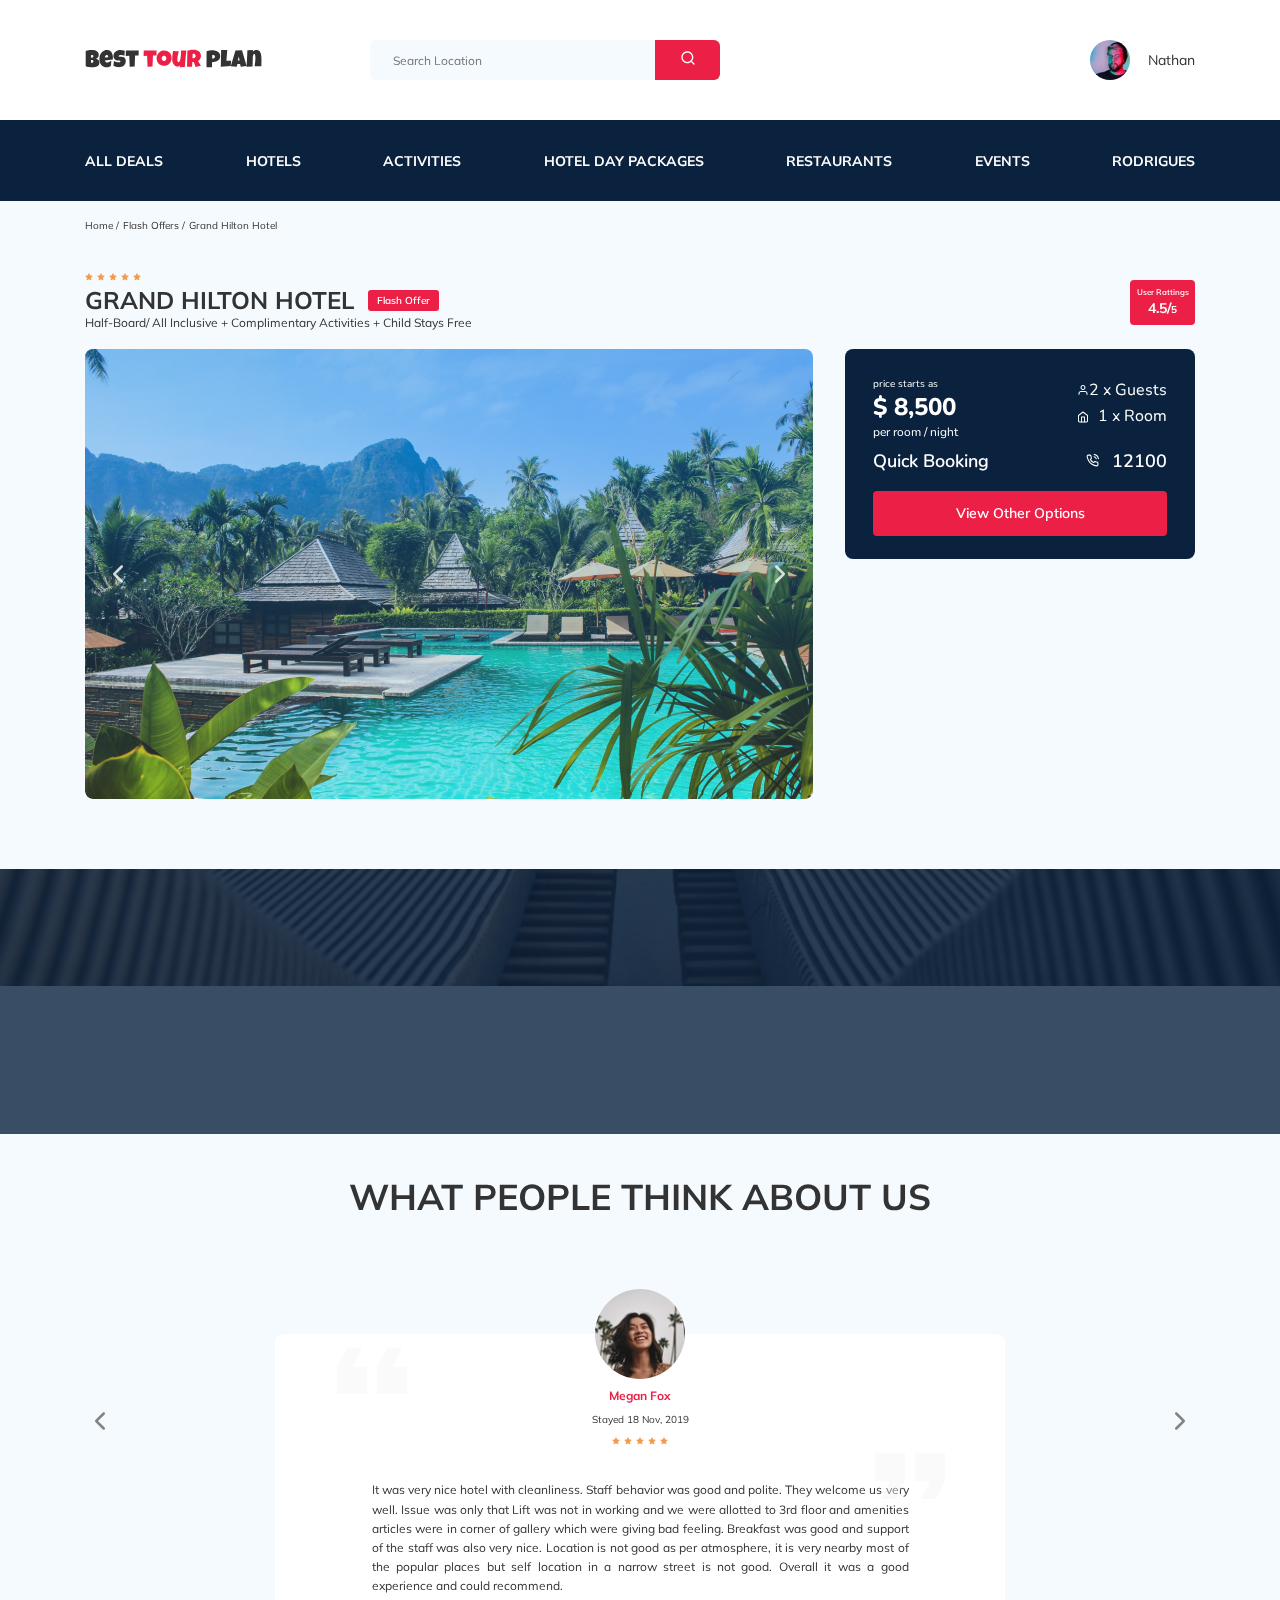
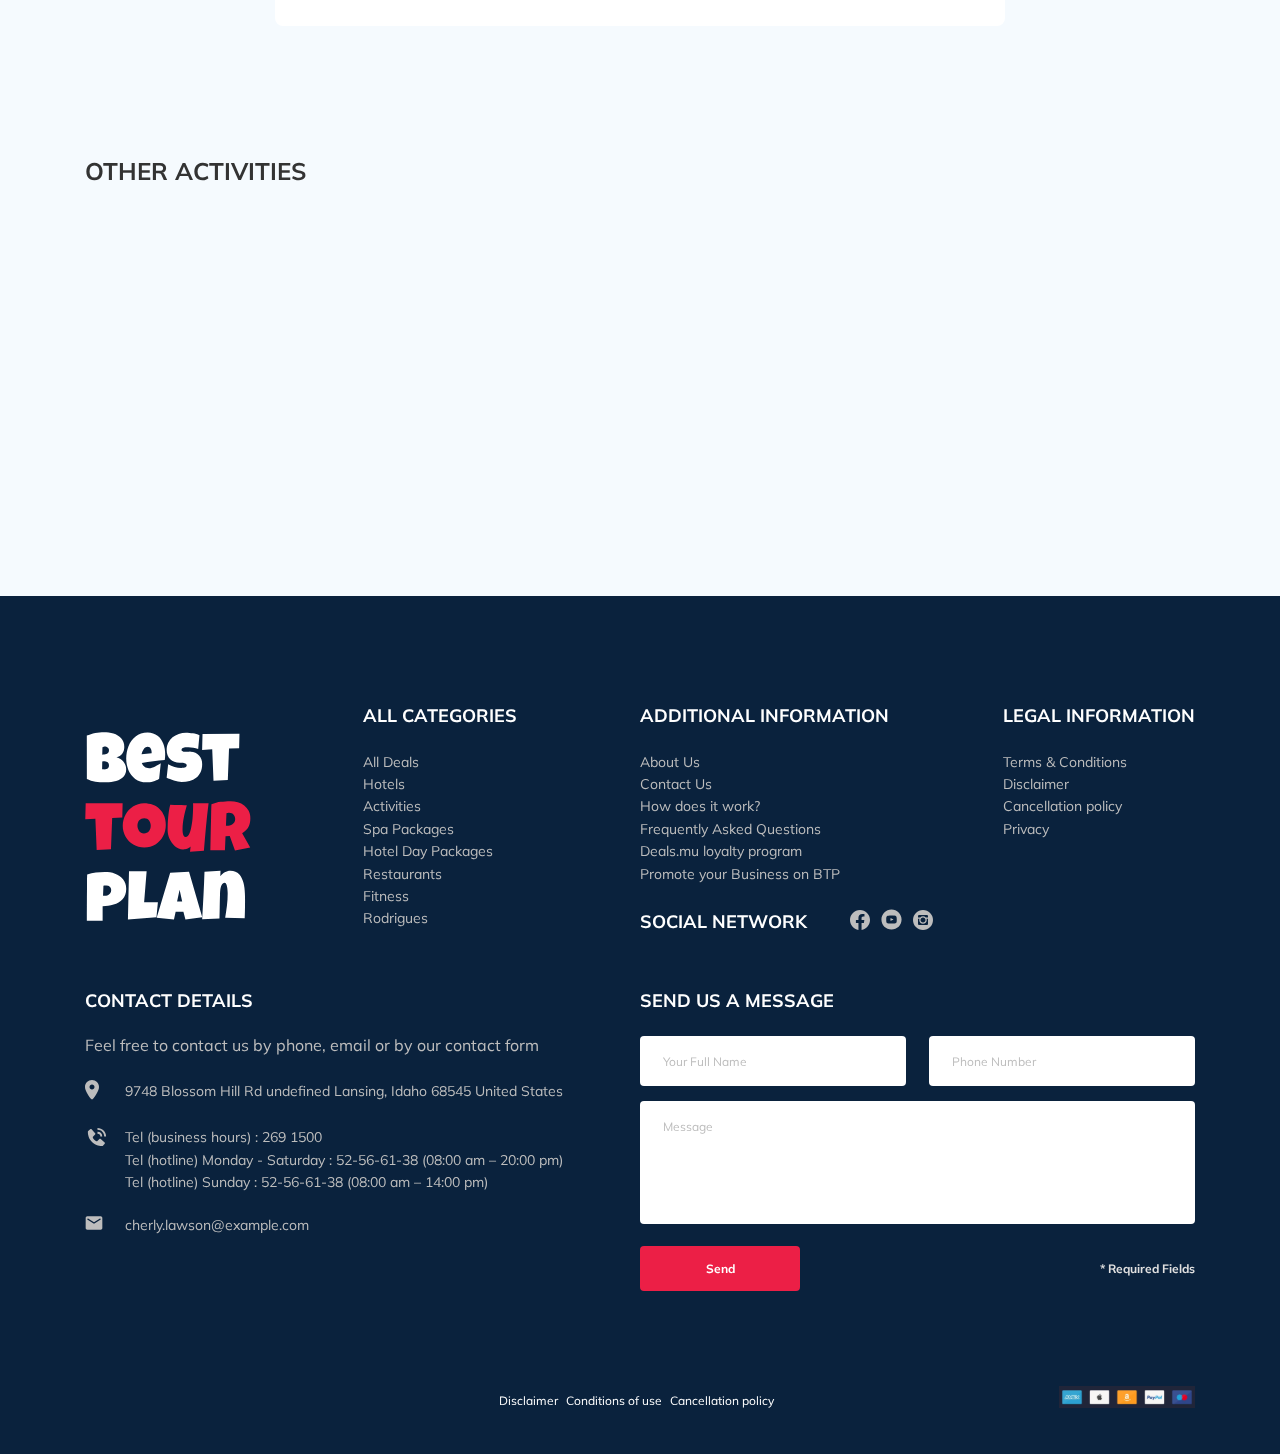
<file: index.html>
<!DOCTYPE html>
<html lang="en">
<head>
  <meta charset="UTF-8">
  <meta name="viewport" content="width=device-width, initial-scale=1.0">
  <title>Best Tour Plan - Hotel Booking</title>
  <link rel="shortcut icon" href="favicon.ico" type="image/x-icon">
  <link rel="icon" href="favicon.ico" type="image/x-icon">

<link rel="preconnect" href="https://fonts.gstatic.com">
<link
  href="https://fonts.googleapis.com/css2?family=Mulish:wght@300;400;700&family=Nunito:wght@400;600;800&display=swap"
  rel="stylesheet">
  
  <link rel="stylesheet" href="css/swiper-bundle.min.css">
  <link rel="stylesheet" href="css/aos.css">
  <link rel="stylesheet" href="css/style.css">
</head>
<body>
  <header class="navbar navbar--mobile_fixed">
    <div class="container">
      <div class="navbar-top">
        <a href="https://aleksey-veselov.ru/tour-plan/" class="logo">
          <img src="img/horizontal-logo.svg" alt="Logo: Best Tour Plan" class="logo__image">
        </a>
          <form action="#" class="search navbar__search navbar__search--mobile_hidden">
            <input type="text" class="search__input" placeholder="Search Location">
            <button class="search__button">
              <img src="img/search.svg" alt="Icon: search">
            </button>
          </form>
          <a href="#" class="user navbar__user navbar__user--mobile_hidden">
            <img src="img/user-avatar.jpg" alt="Avatar: Nathan" class="user__avatar">
            <span class="user__name">Nathan</span>
          </a>
          <!-- .menu-button_line -->
          <button class="menu-button navbar-top__menu-button">
            <span class="menu-button__line"></span>
            <span class="menu-button__line"></span>
            <span class="menu-button__line"></span>
          </button>
      </div>
      <!-- /.navbar-top -->
    </div>
    <!-- /.container -->
    <div class="navbar-bottom">
    <div class="container">
      <nav class="navbar-menu">
        <!-- mobile-menu-item -->
        <ul class="navbar-menu__item-list">
          <li class="navbar-menu__item navbar-menu__item--mobile_visible">
            <a href="#" class="user navbar__user navbar__user--mobile_visible">
              <img src="img/user-avatar.jpg" alt="Avatar: Nathan" class="user__avatar">
              <span class="user__name user__name--light">Nathan</span>
            </a>
          </li>
          <li class="navbar-menu__item navbar-menu__item--mobile_visible">
            <form action="#" class="search navbar__search navbar__search--mobile_visible">
              <input type="text" class="search__input" placeholder="Search Location">
              <button class="search__button">
                <img src="img/search.svg" alt="Icon: search">
              </button>
            </form>
          </li>
          <li class="navbar-menu__item"></li>
        </ul>
        <!-- /.mobile-menu-item -->
        <ul class="navbar-menu__item-list">
          <li class="navbar-menu__item">
            <a href="#" class="navbar-menu__link">All Deals</a></li>
          <li class="navbar-menu__item">
            <a href="#" class="navbar-menu__link">Hotels</a></li>
          <li class="navbar-menu__item">
            <a href="#" class="navbar-menu__link">Activities</a></li>
          <li class="navbar-menu__item">
            <a href="#" class="navbar-menu__link">Hotel Day Packages</a></li>
          <li class="navbar-menu__item">
            <a href="#" class="navbar-menu__link">Restaurants</a></li>
          <li class="navbar-menu__item">
            <a href="#" class="navbar-menu__link">Events</a></li>
          <li class="navbar-menu__item">
            <a href="#" class="navbar-menu__link">Rodrigues</a></li>
        </ul>
      </nav>
      <!-- /.navbar-menu -->
    </div>
    <!-- /.container -->
    </div>
     <!-- /.navbar-bottom -->
  </header>
<div class="container">
<nav class="breadcrumb">
  <ul class="breadcrumb-list">
    <li class="breadcrumb-list__item">
      <a href="#" class="breadcrumb-list__link">Home</a>
    </li>
    <li class="breadcrumb-list__item">
      <a href="#" class="breadcrumb-list__link">Flash Offers</a>
    </li>
    <li class="breadcrumb-list__item">Grand Hilton Hotel
    </li>
  </ul>
</nav>
</div>
<!-- /.breadcrumb -->
<section class="hotel">
  <div class="container">
    <div class="hotel-info">

      <div class="hotel-info__text">
        <div class="hotel-wrapper">
          <div class="hotel__stars">
            <img class="hotel__stars-item" src="img/star.svg" alt="star">
            <img class="hotel__stars-item" src="img/star.svg" alt="star">
            <img class="hotel__stars-item" src="img/star.svg" alt="star">
            <img class="hotel__stars-item" src="img/star.svg" alt="star">
            <img class="hotel__stars-item" src="img/star.svg" alt="star">
          </div>
          <h1 class="hotel-name">GRAND HILTON HOTEL</h1>
          <span class="offer hotel-info__offer">Flash Offer</span>
        </div>
        <p class="hotel-description">Half-Board/ All Inclusive + Complimentary <span class="hotel-description__break">Activities + Child Stays Free</span></p>
      </div>

      <div class="rating hotel-info__rating">
        <span class="rating__text">User Rattings</span>
        <span class="rating__counter">4.5/</span>
      </div>

    </div>
    
    <div class="hotel-grid">
      <div class="swiper-container hotel-slider hotel__slider">
        <div class="swiper-wrapper">
          <!-- Slides -->
          <div class="swiper-slide hotel-slider__item">
            <img class="swiper-slide__image" src="img/slider-1.jpg" alt="hotel-1">
          </div>
          <div class="swiper-slide hotel-slider__item">
            <img class="swiper-slide__image" src="img/slider-2.jpg" alt="hotel-2">
          </div>
          <div class="swiper-slide hotel-slider__item">
            <img class="swiper-slide__image" src="img/slider-3.jpg" alt="hotel-3">
          </div>
          <div class="swiper-slide hotel-slider__item">
            <img class="swiper-slide__image" src="img/slider-4.jpg" alt="hotel-4">
          </div>
          <div class="swiper-slide hotel-slider__item">
            <img class="swiper-slide__image" src="img/slider-5.jpg" alt="hotel-5">
          </div>
        </div> 

        <button class="hotel-slider__button hotel-slider__button--prev"></button>
        <button class="hotel-slider__button hotel-slider__button--next"></button>
    </div>

      <div class="hotel-right">
        <div class="booking">
          <div class="booking__info">
        
            <div class="booking__price">
              <span class="booking__start">price starts as</span>
              <strong class="booking__pricetag">$ 8,500</strong>
              <span class="booking__end">per room / night</span>
            </div>
        
            <div class="booking__room">
              <div class="booking__text">
                <img src="img/user.svg" alt="icon user" class="booking__icon">
                <span class="booking__description">2 x Guests</span>
              </div>
              <div class="booking__text">
                <img src="img/home.svg" alt="icon home" class="booking__icon">
                <span class="booking__description">1 x Room</span>
              </div>
            </div>
        
          </div>
        
          <div class="call-center">
            <span class="call-center__text">Quick Booking</span>
            <a class="call-center__number" href="tel:12100">
              <img src="img/phone.svg" alt="icon phone" class="call-center__icon">
              <span class="call-center__num">12100</span>
            </a>
          </div>
          <button type="submit" data-toggle="modal" class="button booking__button">View Other Options</button>
        </div>
        <!-- /.booking -->
        <div class="map">
          <iframe src="https://www.google.com/maps/embed?pb=!1m18!1m12!1m3!1d5591.419327830037!2d-122.67596304450181!3d45.51592291272044!2m3!1f0!2f0!3f0!3m2!1i1024!2i768!4f13.1!3m3!1m2!1s0x0%3A0x4806192199eb9892!2sHilton%20Portland%20Downtown!5e0!3m2!1sru!2sru!4v1606473696333!5m2!1sru!2sru" class="map__frame" width="347" height="213" style="border:0;" allowfullscreen="" aria-hidden="false" tabindex="0"></iframe>
        </div>  
      </div>
      <!-- /.right-block -->
    </div>
    <!-- /.hotel-grid -->
  </div>
  <!-- /.container -->
</section>
<section class="newsletter" data-parallax="scroll" data-image-src="img/newsletter-bg.jpg">
  <div class="newsletter-wrapper">
    <h2 class="newsletter-tittle" data-aos="zoom-out-right">subscribe to our
      <span class="newsletter-tittle__strong">Newsletter</span>
    </h2>
    <form action="subscribe.php" method="POST" class="subscribe newsletter__subscribe" data-aos="zoom-out-left">
      <input type="text" class="subscribe__input" placeholder="Your email address" name="email">
      <button class="subscribe__button" type="submit">Send</button>
    </form>
  </div>
  <!-- /.newsletter-wrapper -->
</section>
<!-- /.newsletter -->
<section class="rewiews">
<div class="container">
  <h2 class="rewiews__tittle">What people think about us</h2>
  <div class="swiper-container rewiews-slider">
    <div class="swiper-wrapper">
      <div class="swiper-slide">
        <div class="rewiews-slider__item">
          <div class="rewiews-slider__profile">
            <img src="img/rewiews-avatar.jpg" alt="Megan Fox" class="rewiews-slider__avatar">
            <h3 class="rewiews-slider__username">Megan Fox</h3>
            <span class="rewiews-slider__date">Stayed 18 Nov, 2019</span>
            <div class="rewiews-slider__rating">
              <img class="rewiews-rating" src="img/star.svg" alt="star">
              <img class="rewiews-rating" src="img/star.svg" alt="star">
              <img class="rewiews-rating" src="img/star.svg" alt="star">
              <img class="rewiews-rating" src="img/star.svg" alt="star">
              <img class="rewiews-rating" src="img/star.svg" alt="star">
            </div>
            <!-- /.rewiews-rating -->
          </div>
          <!-- /.rewiews-slider__profile -->
          <p class="rewiews-slider__text">It was very nice hotel with cleanliness. Staff behavior was good and polite. They welcome us very well. Issue was only
          that Lift was not in working and we were allotted to 3rd floor and amenities articles were in corner of gallery which
          were giving bad feeling. Breakfast was good and support of the staff was also very nice. Location is not good as per
          atmosphere, it is very nearby most of the popular places but self location in a narrow street is not good. Overall it
          was a good experience and could recommend.</p>
        </div>
        <!-- /.rewiews-slider__item -->
      </div>
      <!-- /.swiper-slide -->
      <div class="swiper-slide">
        <div class="rewiews-slider__item">
          <div class="rewiews-slider__profile">
            <img src="img/rewiews-avatar-2.jpg" alt="Megan Fox" class="rewiews-slider__avatar">
            <h3 class="rewiews-slider__username">Sophie Johnson</h3>
            <span class="rewiews-slider__date">Stayed 03 Sep, 2019</span>
            <div class="rewiews-slider__rating">
              <img class="rewiews-rating" src="img/star.svg" alt="star">
              <img class="rewiews-rating" src="img/star.svg" alt="star">
              <img class="rewiews-rating" src="img/star.svg" alt="star">
              <img class="rewiews-rating" src="img/star.svg" alt="star">
              <img class="rewiews-rating" src="img/star.svg" alt="star">
            </div>
            <!-- /.rewiews-rating -->
          </div>
          <!-- /.rewiews-slider__profile -->
          <p class="rewiews-slider__text">It was very nice hotel with cleanliness. Staff behavior was good and polite. They welcome us very well. Issue was only
          that Lift was not in working and we were allotted to 3rd floor and amenities articles were in corner of gallery which
          were giving bad feeling. Breakfast was good and support of the staff was also very nice. Location is not good as per
          atmosphere, it is very nearby most of the popular places but self location in a narrow street is not good. Overall it
          was a good experience and could recommend.</p>
        </div>
        <!-- /.rewiews-slider__item -->
      </div>
      <!-- /.swiper-slide -->
      <div class="swiper-slide">
        <div class="rewiews-slider__item">
          <div class="rewiews-slider__profile">
            <img src="img/rewiews-avatar-3.jpg" alt="Megan Fox" class="rewiews-slider__avatar">
            <h3 class="rewiews-slider__username">Crispin Piers</h3>
            <span class="rewiews-slider__date">Stayed 26 Feb, 2019</span>
            <div class="rewiews-slider__rating">
              <img class="rewiews-rating" src="img/star.svg" alt="star">
              <img class="rewiews-rating" src="img/star.svg" alt="star">
              <img class="rewiews-rating" src="img/star.svg" alt="star">
              <img class="rewiews-rating" src="img/star.svg" alt="star">
              <img class="rewiews-rating" src="img/star.svg" alt="star">
            </div>
            <!-- /.rewiews-rating -->
          </div>
          <!-- /.rewiews-slider__profile -->
          <p class="rewiews-slider__text">It was very nice hotel with cleanliness. Staff behavior was good and polite. They welcome us very well. Issue was only
          that Lift was not in working and we were allotted to 3rd floor and amenities articles were in corner of gallery which
          were giving bad feeling. Breakfast was good and support of the staff was also very nice. Location is not good as per
          atmosphere, it is very nearby most of the popular places but self location in a narrow street is not good. Overall it
          was a good experience and could recommend.</p>
        </div>
        <!-- /.rewiews-slider__item -->
      </div>
      <!-- /.swiper-slide -->
      <div class="swiper-slide">
        <div class="rewiews-slider__item">
          <div class="rewiews-slider__profile">
            <img src="img/rewiews-avatar-4.jpg" alt="Megan Fox" class="rewiews-slider__avatar">
            <h3 class="rewiews-slider__username">Agatha Steward</h3>
            <span class="rewiews-slider__date">Stayed 15 Apr, 2018</span>
            <div class="rewiews-slider__rating">
              <img class="rewiews-rating" src="img/star.svg" alt="star">
              <img class="rewiews-rating" src="img/star.svg" alt="star">
              <img class="rewiews-rating" src="img/star.svg" alt="star">
              <img class="rewiews-rating" src="img/star.svg" alt="star">
              <img class="rewiews-rating" src="img/star.svg" alt="star">
            </div>
            <!-- /.rewiews-rating -->
          </div>
          <!-- /.rewiews-slider__profile -->
          <p class="rewiews-slider__text">It was very nice hotel with cleanliness. Staff behavior was good and polite. They welcome us very well. Issue was only
          that Lift was not in working and we were allotted to 3rd floor and amenities articles were in corner of gallery which
          were giving bad feeling. Breakfast was good and support of the staff was also very nice. Location is not good as per
          atmosphere, it is very nearby most of the popular places but self location in a narrow street is not good. Overall it
          was a good experience and could recommend.</p>
        </div>
        <!-- /.rewiews-slider__item -->
      </div>
      <!-- /.swiper-slide -->
      <div class="swiper-slide">
        <div class="rewiews-slider__item">
          <div class="rewiews-slider__profile">
            <img src="img/rewiews-avatar-5.jpg" alt="Megan Fox" class="rewiews-slider__avatar">
            <h3 class="rewiews-slider__username">Conall Wolf</h3>
            <span class="rewiews-slider__date">Stayed 10 Jul, 2018</span>
            <div class="rewiews-slider__rating">
              <img class="rewiews-rating" src="img/star.svg" alt="star">
              <img class="rewiews-rating" src="img/star.svg" alt="star">
              <img class="rewiews-rating" src="img/star.svg" alt="star">
              <img class="rewiews-rating" src="img/star.svg" alt="star">
              <img class="rewiews-rating" src="img/star.svg" alt="star">
            </div>
            <!-- /.rewiews-rating -->
          </div>
          <!-- /.rewiews-slider__profile -->
          <p class="rewiews-slider__text">It was very nice hotel with cleanliness. Staff behavior was good and polite. They welcome us very well. Issue was only
          that Lift was not in working and we were allotted to 3rd floor and amenities articles were in corner of gallery which
          were giving bad feeling. Breakfast was good and support of the staff was also very nice. Location is not good as per
          atmosphere, it is very nearby most of the popular places but self location in a narrow street is not good. Overall it
          was a good experience and could recommend.</p>
        </div>
        <!-- /.rewiews-slider__item -->
      </div>
      <!-- /.swiper-slide -->
    </div>
    <!-- /.swiper-wrapper -->

    <button class="rewiews-slider__button rewiews-slider__button--prev"></button>
    <button class="rewiews-slider__button rewiews-slider__button--next"></button>

  </div>
  <!-- /.rewiews-slider -->
</div>
<!-- /.container -->
</section>
<section class="activities">
  <div class="container">
    <h2 class="activities-tittle">Other Activities</h2>
    <div class="activities-wrapper">
      <div class="card activities__card" data-aos="zoom-in" data-aos-delay="300">
        <img src="img/activity-1.jpg" alt="The curious corner
        of chamarel" class="card__image">
        <div class="card__content">
          <h3 class="card__tittle">The curious corner
            of chamarel</h3>
          <button data-toggle="modal" class="card__button">Book Now</button>
        </div>
      </div>
      <div class="card activities__card" data-aos="zoom-in" data-aos-delay="500">
        <img src="img/activity-2.jpg" alt="Gymkhana club golf
        course" class="card__image">
        <div class="card__content">
          <h3 class="card__tittle">Gymkhana club golf
            course</h3>
          <button data-toggle="modal" class="card__button">Book Now</button>
        </div>
      </div>
      <div class="card activities__card" data-aos="zoom-in" data-aos-delay="600">
        <img src="img/activity-3.jpg" alt="Tamarind falls hiking
        trip - full day" class="card__image">
        <div class="card__content">
          <h3 class="card__tittle">Tamarind falls hiking
            trip - full day</h3>
          <button data-toggle="modal" class="card__button">Book Now</button>
        </div>
      </div>
      <div class="card activities__card" data-aos="zoom-in" data-aos-delay="700">
        <img src="img/activity-4.jpg" alt="The blue marine discovery
        quest" class="card__image">
        <div class="card__content">
          <h3 class="card__tittle">The blue marine discovery
            quest</h3>
          <button data-toggle="modal" class="card__button">Book Now</button>
        </div>
      </div>
    </div>
  </div>
</section>
<section>
  <div class="footer">
    <div class="container">
      <div class="footer-wrapper">
        <img src="img/vertical-logo.svg" alt="Logo: Best Tour Plan" class="logo footer__logo">
        <div class="footer__list footer__categories">
          <h3 class="footer-tittle">All categories</h3>
          <ul class="footer__ul">
            <li class="footer__item"><a href="#" class="footer__link">All Deals</a></li>
            <li class="footer__item"><a href="#" class="footer__link">Hotels</a></li>
            <li class="footer__item"><a href="#" class="footer__link">Activities</a></li>
            <li class="footer__item"><a href="#" class="footer__link">Spa Packages</a></li>
            <li class="footer__item"><a href="#" class="footer__link">Hotel Day Packages</a></li>
            <li class="footer__item"><a href="#" class="footer__link">Restaurants</a></li>
            <li class="footer__item"><a href="#" class="footer__link">Fitness</a></li>
            <li class="footer__item"><a href="#" class="footer__link">Rodrigues</a></li>
          </ul>
        </div>
        <!-- /.footer__list footer__categories-->
        <div class="footer__list footer__additional">
          <h3 class="footer-tittle">Additional information</h3>
          <ul class="footer__ul footer__ul--additional">
            <li class="footer__item"><a href="#" class="footer__link">About Us</a></li>
            <li class="footer__item"><a href="#" class="footer__link">Contact Us</a></li>
            <li class="footer__item"><a href="#" class="footer__link">How does it work?</a></li>
            <li class="footer__item"><a href="#" class="footer__link">Frequently Asked Questions</a></li>
            <li class="footer__item"><a href="#" class="footer__link">Deals.mu loyalty program</a></li>
            <li class="footer__item"><a href="#" class="footer__link">Promote your Business on BTP</a></li>
          </ul>
        </div>
        <!-- /.footer__list -->
        <div class="footer__social-network">
          <h3 class="footer-tittle footer-tittle_inline">Social network</h3>
          <div class="footer__social-links">
            <a href="https://ru-ru.facebook.com/" class="footer__link" target="_blank"><img class="footer__link footer__link--img" src="img/facebook.svg" alt="icon facebook"></a>
            <a href="https://www.youtube.com/" class="footer__link" target="_blank"><img class="footer__link footer__link--img" src="img/youtube.svg" alt="icon youtube"></a>
            <a href="https://www.instagram.com/" class="footer__link" target="_blank"><img class="footer__link footer__link--img" src="img/instagram.svg" alt="icon instagram"></a>
          </div>
          <!-- /.footer__social-links -->
        </div>
        <!-- /.footer__social-network -->
        <div class="footer__list footer__legal">
          <h3 class="footer-tittle">Legal information</h3>
          <ul class="footer__ul footer__ul--legal">
            <li class="footer__item"><a href="#" class="footer__link">Terms & Conditions</a></li>
            <li class="footer__item"><a href="#" class="footer__link">Disclaimer</a></li>
            <li class="footer__item"><a href="#" class="footer__link">Cancellation policy</a></li>
            <li class="footer__item"><a href="#" class="footer__link">Privacy</a></li>
          </ul>
        </div>
        <!-- /.footer-list -->
        <div class="footer__contact-details">
          <div class="footer__contact footer__contact--span">
            <h3 class="footer-tittle">Contact Details</h3>
            <p class="footer__text">Feel free to contact us by phone, email or by our contact form</p>
          </div>
          <ul class="footer__ul">
            <li class="footer__item footer__item--botm">
              <div class="footer__icon-wrapper">
                <img class="footer__icon" src="img/map-marker.svg" alt="icon map">
              </div>
              9748 Blossom Hill Rd undefined Lansing, Idaho 68545 United States <br>
            </li>
            <li class="footer__item footer__item--botm">
              <div class="footer__icon-wrapper">
                <img class="footer__icon" src="img/phone-call.svg" alt="icon phone-call">
              </div>
              <div class="footer__item-wrapper">
                Tel (business hours) :
                <a class="footer__link" href="tel:269-1500">269 1500</a> <br>
                Tel (hotline) Monday - Saturday :
                <a class="footer__link" href="tel:52-56-61-38">52-56-61-38</a> (08:00 am – 20:00 pm)<br>
                Tel (hotline) Sunday :
                <a class="footer__link" href="tel:52-56-61-38">52-56-61-38</a> (08:00 am – 14:00 pm)
              </div>
            </li>
            <li class="footer__item footer__item--botm">
              <div class="footer__icon-wrapper">
                <img class="footer__icon" src="img/email.svg" alt="icon email">
              </div>
              <a class="footer__item footer__item--connection" href="mailto:cherly.lawson@example.com">cherly.lawson@example.com</a> 
            </li>
          </ul>
        </div>
        <!-- /.footer__contact-details -->
        <div class="footer__contact-form">
          <h3 class="footer-tittle">Send us a message</h3>
          <form action="send.php" method="POST" class="footer__form">

            <input type="text" class="input footer__input" placeholder="Your Full Name" name="name">
            <input type="text" class="input footer__input" placeholder="Phone Number" name="phone">

            <textarea class="message footer__message" placeholder="Message" name="message"></textarea>

            <div class="footer__button-block">
              <button class="button footer__button" type="submit">Send</button>
              <span class="footer__info">* Required Fields</span>
            </div>
          </form>
        </div>
        <!-- /.footer__contact-form -->
      </div>
      <!-- /.footer-wrapper -->
        <div class="footer__list footer__list--sub">
 
            <ul class="footer__ul footer__ul--sub">
              <li class="footer__item footer__item--sub">
                <a href="#" class="footer__link footer__link--sub">Disclaimer</a>
              </li>
              <li class="footer__item footer__item--sub">
                <a href="#" class="footer__link footer__link--sub">Conditions of use</a>
              </li>
              <li class="footer__item footer__item--sub">
                <a href="#" class="footer__link footer__link--sub">Cancellation policy</a>
              </li>
            </ul>

          <img src="img/payment-system.svg" alt="image card payment system" class="footer__payment-system">
        </div>
        <!-- /.footer__list -->
    </div>
    <!-- /.container -->
  </div>
</section>
<div class="modal">
  <div class="modal__overlay"></div>
  <!-- /.modal__overlay -->
  <div class="modal__dialog">
    <a href="#" class="modal__close"><img src="img/close.svg" alt="icon close"></a>
    <h3 class="modal-tittle">Booking</h3>
    <form action="modal.php" method="POST" class="modal__form">
    
      <input type="text" class="input modal__input" placeholder="Your Full Name*" name="name" required minlength="2"
      />
      <input type="tel" class="input modal__input" placeholder="Phone Number*" name="phone" required
      />
      <input type="email" class="input modal__input" placeholder="Email*" name="email" required
      />
    
      <textarea class="message modal__message" placeholder="Message" name="message"></textarea>
    
      <button class="button modal__button" type="submit">Send</button>
      <span class="modal__info">* Required Fields</span>
    </form>
  </div>
  <!-- /.modal__dialog -->
</div>
<!-- /.modal -->
<script src="js/jquery-3.5.1.min.js"></script>
<script src="js/swiper-bundle.min.js"></script>
<script src="js/aos.js"></script>
<script src="js/main.js"></script>
<script src="https://ajax.googleapis.com/ajax/libs/jquery/1.11.0/jquery.min.js"></script>
<script src="js/parallax.min.js"></script>
<script>
  // Отправка данных на сервер
  function send(event, php) {
    console.log("Отправка запроса");
    event.preventDefault ? event.preventDefault() : event.returnValue = false;
    var req = new XMLHttpRequest();
    req.open('POST', php, true);
    req.onload = function () {
      if (req.status >= 200 && req.status < 400) {
        json = JSON.parse(this.response); // internet explorer 11
        console.log(json);

        // ЗДЕСЬ УКАЗЫВАЕМ ДЕЙСТВИЯ В СЛУЧАЕ УСПЕХА ИЛИ НЕУДАЧИ
        if (json.result == "success") {
          // Если сообщение отправлено
          alert("Сообщение отправлено");
        } else {
          // Если произошла ошибка
          alert("Ошибка. Сообщение не отправлено");
        }
        // Если не удалось связаться с php файлом
      } else { alert("Ошибка сервера. Номер: " + req.status); }
    };

    // Если не удалось отправить запрос. Стоит блок на хостинге
    req.onerror = function () { alert("Ошибка отправки запроса"); };
    req.send(new FormData(event.target));
  }
</script>
</body>

</html>
</file>
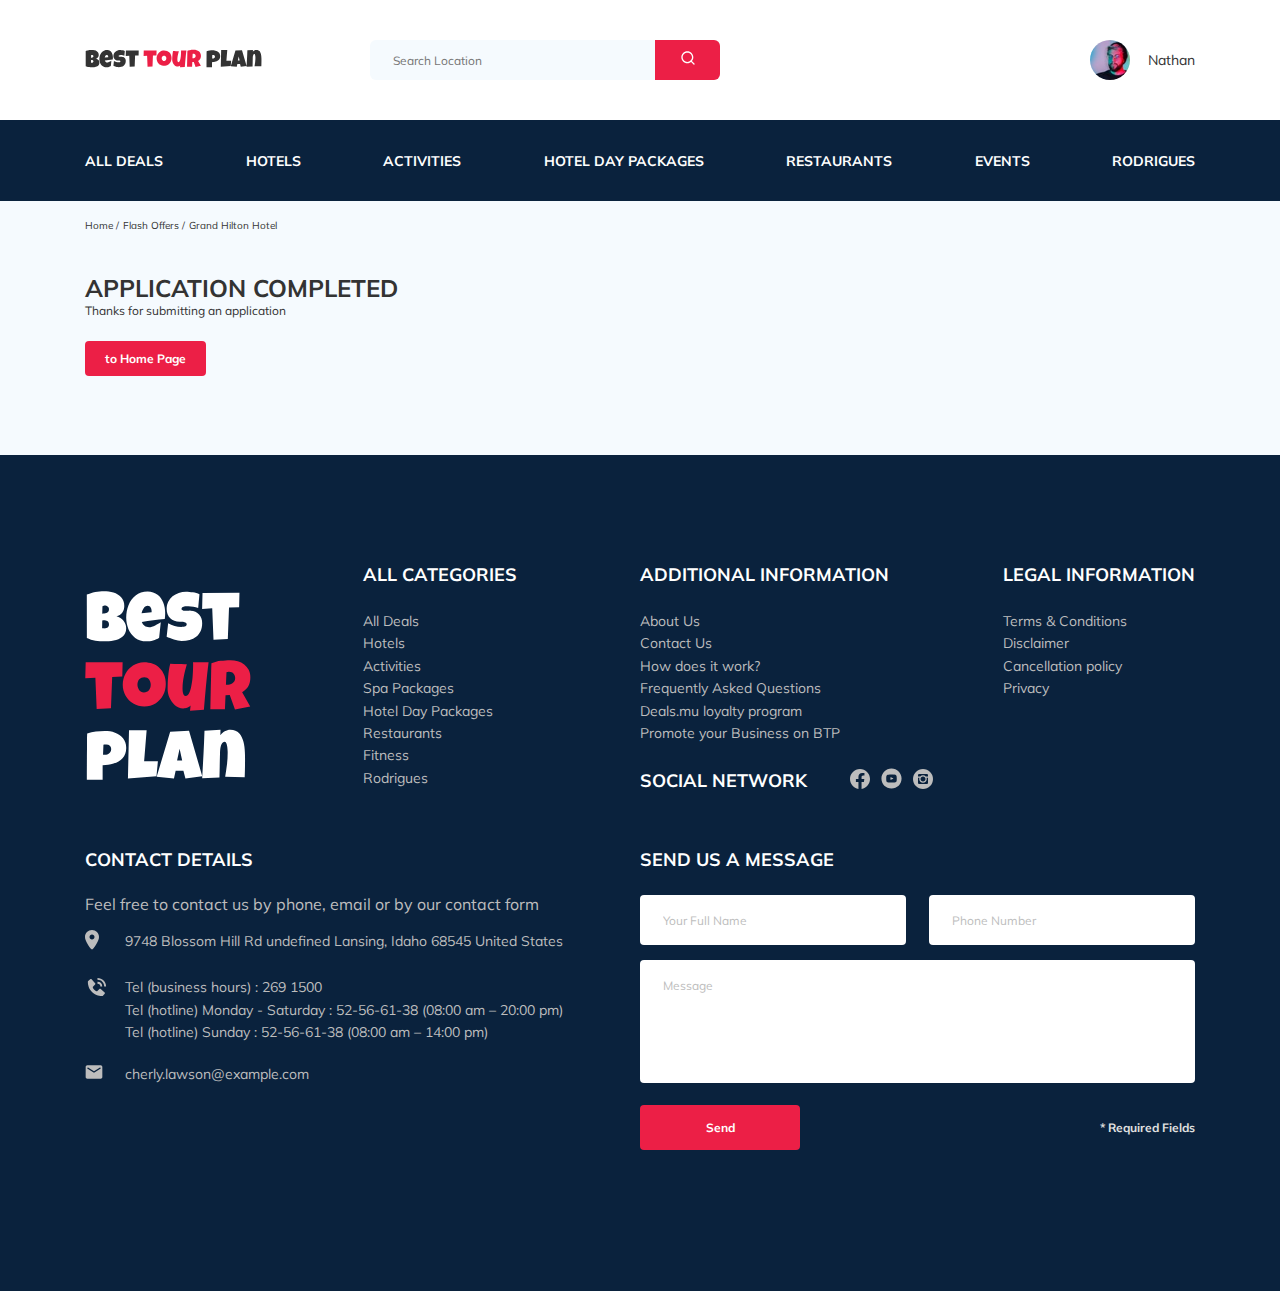
<file: application.html>
<!DOCTYPE html>
<html lang="en">

<head>
  <meta charset="UTF-8">
  <meta name="viewport" content="width=device-width, initial-scale=1.0">
  <title>Best Tour Plan - Hotel Booking</title>
  <link rel="shortcut icon" href="favicon.ico" type="image/x-icon">
  <link rel="icon" href="favicon.ico" type="image/x-icon">

  <link rel="preconnect" href="https://fonts.gstatic.com">
  <link
    href="https://fonts.googleapis.com/css2?family=Mulish:wght@300;400;700&family=Nunito:wght@400;600;800&display=swap"
    rel="stylesheet">

  <link rel="stylesheet" href="css/swiper-bundle.min.css">
  <link rel="stylesheet" href="css/style.css">
</head>

<body>
  <header class="navbar navbar--mobile_fixed">
    <div class="container">
      <div class="navbar-top">
        <a href="https://aleksey-veselov.ru/tour-plan/" class="logo">
          <img src="img/horizontal-logo.svg" alt="Logo: Best Tour Plan" class="logo__image">
        </a>
        <form action="#" class="search navbar__search navbar__search--mobile_hidden">
          <input type="text" class="search__input" placeholder="Search Location">
          <button class="search__button">
            <img src="img/search.svg" alt="Icon: search">
          </button>
        </form>
        <a href="#" class="user navbar__user navbar__user--mobile_hidden">
          <img src="img/user-avatar.jpg" alt="Avatar: Nathan" class="user__avatar">
          <span class="user__name">Nathan</span>
        </a>
        <!-- .menu-button_line -->
        <button class="menu-button navbar-top__menu-button">
          <span class="menu-button__line"></span>
          <span class="menu-button__line"></span>
          <span class="menu-button__line"></span>
        </button>
      </div>
      <!-- /.navbar-top -->
    </div>
    <!-- /.container -->
    <div class="navbar-bottom">
      <div class="container">
        <nav class="navbar-menu">
          <!-- mobile-menu-item -->
          <ul class="navbar-menu__item-list">
            <li class="navbar-menu__item navbar-menu__item--mobile_visible">
              <a href="#" class="user navbar__user navbar__user--mobile_visible">
                <img src="img/user-avatar.jpg" alt="Avatar: Nathan" class="user__avatar">
                <span class="user__name user__name--light">Nathan</span>
              </a>
            </li>
            <li class="navbar-menu__item navbar-menu__item--mobile_visible">
              <form action="#" class="search navbar__search navbar__search--mobile_visible">
                <input type="text" class="search__input" placeholder="Search Location">
                <button class="search__button">
                  <img src="img/search.svg" alt="Icon: search">
                </button>
              </form>
            </li>
            <li class="navbar-menu__item"></li>
          </ul>
          <!-- /.mobile-menu-item -->
          <ul class="navbar-menu__item-list">
            <li class="navbar-menu__item">
              <a href="#" class="navbar-menu__link">All Deals</a>
            </li>
            <li class="navbar-menu__item">
              <a href="#" class="navbar-menu__link">Hotels</a>
            </li>
            <li class="navbar-menu__item">
              <a href="#" class="navbar-menu__link">Activities</a>
            </li>
            <li class="navbar-menu__item">
              <a href="#" class="navbar-menu__link">Hotel Day Packages</a>
            </li>
            <li class="navbar-menu__item">
              <a href="#" class="navbar-menu__link">Restaurants</a>
            </li>
            <li class="navbar-menu__item">
              <a href="#" class="navbar-menu__link">Events</a>
            </li>
            <li class="navbar-menu__item">
              <a href="#" class="navbar-menu__link">Rodrigues</a>
            </li>
          </ul>
        </nav>
        <!-- /.navbar-menu -->
      </div>
      <!-- /.container -->
    </div>
    <!-- /.navbar-bottom -->
  </header>
  <div class="container">
    <nav class="breadcrumb">
      <ul class="breadcrumb-list">
        <li class="breadcrumb-list__item">
          <a href="#" class="breadcrumb-list__link">Home</a>
        </li>
        <li class="breadcrumb-list__item">
          <a href="#" class="breadcrumb-list__link">Flash Offers</a>
        </li>
        <li class="breadcrumb-list__item">Grand Hilton Hotel
        </li>
      </ul>
    </nav>
  </div>
  <!-- /.breadcrumb -->
  <section class="hotel">
    <div class="container">
      <div class="hotel-info">

        <div class="hotel-info__text">
          <div class="hotel-wrapper">
            <h1 class="hotel-name">Application completed</h1>
          </div>
          <p class="hotel-description">Thanks for submitting an application <br><br><br>
            <a href="https://aleksey-veselov.ru/tour-plan/" class="button-home">
              to Home Page</a>
        </div>

      </div>

    </div>
    <!-- /.container -->
  </section>
  <section>
    <div class="footer">
      <div class="container">
        <div class="footer-wrapper">
          <img src="img/vertical-logo.svg" alt="Logo: Best Tour Plan" class="logo footer__logo">
          <div class="footer__list footer__categories">
            <h3 class="footer-tittle">All categories</h3>
            <ul class="footer__ul">
              <li class="footer__item"><a href="#" class="footer__link">All Deals</a></li>
              <li class="footer__item"><a href="#" class="footer__link">Hotels</a></li>
              <li class="footer__item"><a href="#" class="footer__link">Activities</a></li>
              <li class="footer__item"><a href="#" class="footer__link">Spa Packages</a></li>
              <li class="footer__item"><a href="#" class="footer__link">Hotel Day Packages</a></li>
              <li class="footer__item"><a href="#" class="footer__link">Restaurants</a></li>
              <li class="footer__item"><a href="#" class="footer__link">Fitness</a></li>
              <li class="footer__item"><a href="#" class="footer__link">Rodrigues</a></li>
            </ul>
          </div>
          <!-- /.footer__list footer__categories-->
          <div class="footer__list footer__additional">
            <h3 class="footer-tittle">Additional information</h3>
            <ul class="footer__ul">
              <li class="footer__item"><a href="#" class="footer__link">About Us</a></li>
              <li class="footer__item"><a href="#" class="footer__link">Contact Us</a></li>
              <li class="footer__item"><a href="#" class="footer__link">How does it work?</a></li>
              <li class="footer__item"><a href="#" class="footer__link">Frequently Asked Questions</a></li>
              <li class="footer__item"><a href="#" class="footer__link">Deals.mu loyalty program</a></li>
              <li class="footer__item"><a href="#" class="footer__link">Promote your Business on BTP</a></li>
            </ul>
          </div>
          <!-- /.footer__list -->
          <div class="footer__social-network">
            <h3 class="footer-tittle footer-tittle_inline">Social network</h3>
            <div class="footer__social-links">
              <a href="https://ru-ru.facebook.com/" class="footer__link" target="_blank"><img src="img/facebook.svg"
                  alt="icon facebook"></a>
              <a href="https://www.youtube.com/" class="footer__link" target="_blank"><img src="img/youtube.svg"
                  alt="icon youtube"></a>
              <a href="https://www.instagram.com/" class="footer__link" target="_blank"><img src="img/instagram.svg"
                  alt="icon instagram"></a>
            </div>
            <!-- /.footer__social-links -->
          </div>
          <!-- /.footer__social-network -->
          <div class="footer__list footer__legal">
            <h3 class="footer-tittle">Legal information</h3>
            <ul class="footer__ul">
              <li class="footer__item"><a href="#" class="footer__link">Terms & Conditions</a></li>
              <li class="footer__item"><a href="#" class="footer__link">Disclaimer</a></li>
              <li class="footer__item"><a href="#" class="footer__link">Cancellation policy</a></li>
              <li class="footer__item"><a href="#" class="footer__link">Privacy</a></li>
            </ul>
          </div>
          <!-- /.footer-list -->
          <div class="footer__contact-details">
            <h3 class="footer-tittle">Contact Details</h3>
            <p class="footer__text">Feel free to contact us by phone, email or by our contact form</p>
            <ul class="footer__ul">
              <li class="footer__item footer__item--botm">
                <div class="footer__icon-wrapper">
                  <img class="footer__icon" src="img/map-marker.svg" alt="icon map">
                </div>
                9748 Blossom Hill Rd undefined Lansing, Idaho 68545 United States <br>
              </li>
              <li class="footer__item footer__item--botm">
                <div class="footer__icon-wrapper">
                  <img class="footer__icon" src="img/phone-call.svg" alt="icon phone-call">
                </div>
                <div class="footer__item-wrapper">
                  Tel (business hours) :
                  <a class="footer__link" href="tel:269-1500">269 1500</a> <br>
                  Tel (hotline) Monday - Saturday :
                  <a class="footer__link" href="tel:52-56-61-38">52-56-61-38</a> (08:00 am – 20:00 pm)<br>
                  Tel (hotline) Sunday :
                  <a class="footer__link" href="tel:52-56-61-38">52-56-61-38</a> (08:00 am – 14:00 pm)
                </div>
              </li>
              <li class="footer__item footer__item--botm">
                <div class="footer__icon-wrapper">
                  <img class="footer__icon" src="img/email.svg" alt="icon email">
                </div>
                <a class="footer__item footer__item--connection"
                  href="mailto:cherly.lawson@example.com">cherly.lawson@example.com</a>
              </li>
            </ul>
          </div>
          <!-- /.footer__contact-details -->
          <div class="footer__contact-form">
            <h3 class="footer-tittle">Send us a message</h3>
            <form action="send.php" method="POST" class="footer__form">

              <input type="text" class="input footer__input" placeholder="Your Full Name" name="name">
              <input type="text" class="input footer__input" placeholder="Phone Number" name="phone">

              <textarea class="message footer__message" placeholder="Message" name="message"></textarea>

              <button class="button footer__button" type="submit">Send</button>
              <span class="footer__info">* Required Fields</span>
            </form>
          </div>
          <!-- /.footer__contact-form -->
        </div>
        <!-- /.footer-wrapper -->

      </div>
      <!-- /.container -->
    </div>
  </section>
  <div class="modal">
    <div class="modal__overlay"></div>
    <!-- /.modal__overlay -->
    <div class="modal__dialog">
      <a href="#" class="modal__close"><img src="img/close.svg" alt="icon close"></a>
      <h3 class="modal-tittle">Booking</h3>
      <form action="send.php" method="POST" class="modal__form">

        <input type="text" class="input modal__input" placeholder="Your Full Name*" name="name">
        <input type="text" class="input modal__input" placeholder="Phone Number*" name="phone">
        <input type="text" class="input modal__input" placeholder="Email*" name="email">

        <textarea class="message modal__message" placeholder="Message" name="message"></textarea>

        <button class="button modal__button" type="submit">Send</button>
        <span class="modal__info">* Required Fields</span>
      </form>
    </div>
    <!-- /.modal__dialog -->
  </div>
  <!-- /.modal -->
  <script src="js/jquery-3.5.1.min.js"></script>
  <script src="js/swiper-bundle.min.js"></script>
  <script src="js/main.js"></script>
</body>

</html>
</file>
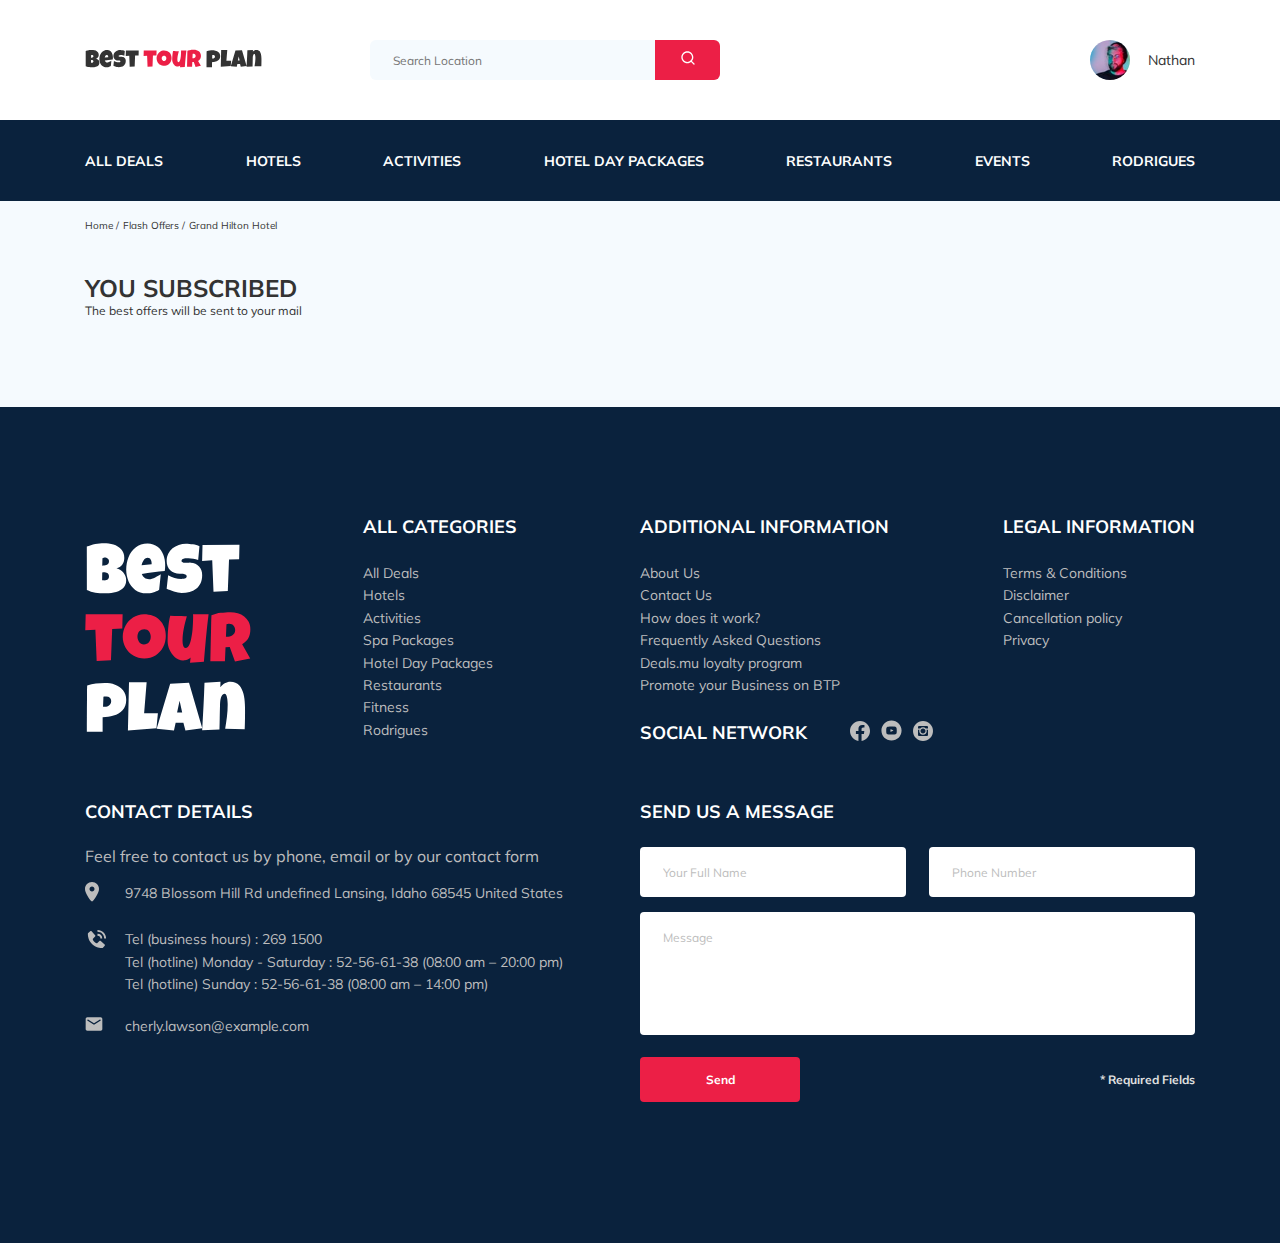
<file: newsubscribe.html>
<!DOCTYPE html>
<html lang="en">

<head>
  <meta charset="UTF-8">
  <meta name="viewport" content="width=device-width, initial-scale=1.0">
  <title>Best Tour Plan - Hotel Booking</title>
  <link rel="shortcut icon" href="favicon.ico" type="image/x-icon">
  <link rel="icon" href="favicon.ico" type="image/x-icon">

  <link rel="preconnect" href="https://fonts.gstatic.com">
  <link
    href="https://fonts.googleapis.com/css2?family=Mulish:wght@300;400;700&family=Nunito:wght@400;600;800&display=swap"
    rel="stylesheet">

  <link rel="stylesheet" href="css/swiper-bundle.min.css">
  <link rel="stylesheet" href="css/style.css">
</head>

<body>
  <header class="navbar navbar--mobile_fixed">
    <div class="container">
      <div class="navbar-top">
        <a href="https://aleksey-veselov.ru/tour-plan/" class="logo">
          <img src="img/horizontal-logo.svg" alt="Logo: Best Tour Plan" class="logo__image">
        </a>
        <form action="#" class="search navbar__search navbar__search--mobile_hidden">
          <input type="text" class="search__input" placeholder="Search Location">
          <button class="search__button">
            <img src="img/search.svg" alt="Icon: search">
          </button>
        </form>
        <a href="#" class="user navbar__user navbar__user--mobile_hidden">
          <img src="img/user-avatar.jpg" alt="Avatar: Nathan" class="user__avatar">
          <span class="user__name">Nathan</span>
        </a>
        <!-- .menu-button_line -->
        <button class="menu-button navbar-top__menu-button">
          <span class="menu-button__line"></span>
          <span class="menu-button__line"></span>
          <span class="menu-button__line"></span>
        </button>
      </div>
      <!-- /.navbar-top -->
    </div>
    <!-- /.container -->
    <div class="navbar-bottom">
      <div class="container">
        <nav class="navbar-menu">
          <!-- mobile-menu-item -->
          <ul class="navbar-menu__item-list">
            <li class="navbar-menu__item navbar-menu__item--mobile_visible">
              <a href="#" class="user navbar__user navbar__user--mobile_visible">
                <img src="img/user-avatar.jpg" alt="Avatar: Nathan" class="user__avatar">
                <span class="user__name user__name--light">Nathan</span>
              </a>
            </li>
            <li class="navbar-menu__item navbar-menu__item--mobile_visible">
              <form action="#" class="search navbar__search navbar__search--mobile_visible">
                <input type="text" class="search__input" placeholder="Search Location">
                <button class="search__button">
                  <img src="img/search.svg" alt="Icon: search">
                </button>
              </form>
            </li>
            <li class="navbar-menu__item"></li>
          </ul>
          <!-- /.mobile-menu-item -->
          <ul class="navbar-menu__item-list">
            <li class="navbar-menu__item">
              <a href="#" class="navbar-menu__link">All Deals</a>
            </li>
            <li class="navbar-menu__item">
              <a href="#" class="navbar-menu__link">Hotels</a>
            </li>
            <li class="navbar-menu__item">
              <a href="#" class="navbar-menu__link">Activities</a>
            </li>
            <li class="navbar-menu__item">
              <a href="#" class="navbar-menu__link">Hotel Day Packages</a>
            </li>
            <li class="navbar-menu__item">
              <a href="#" class="navbar-menu__link">Restaurants</a>
            </li>
            <li class="navbar-menu__item">
              <a href="#" class="navbar-menu__link">Events</a>
            </li>
            <li class="navbar-menu__item">
              <a href="#" class="navbar-menu__link">Rodrigues</a>
            </li>
          </ul>
        </nav>
        <!-- /.navbar-menu -->
      </div>
      <!-- /.container -->
    </div>
    <!-- /.navbar-bottom -->
  </header>
  <div class="container">
    <nav class="breadcrumb">
      <ul class="breadcrumb-list">
        <li class="breadcrumb-list__item">
          <a href="#" class="breadcrumb-list__link">Home</a>
        </li>
        <li class="breadcrumb-list__item">
          <a href="#" class="breadcrumb-list__link">Flash Offers</a>
        </li>
        <li class="breadcrumb-list__item">Grand Hilton Hotel
        </li>
      </ul>
    </nav>
  </div>
  <!-- /.breadcrumb -->
  <section class="hotel">
    <div class="container">
      <div class="hotel-info">

        <div class="hotel-info__text">
          <div class="hotel-wrapper">
            <h1 class="hotel-name">you subscribed</h1>
          </div>
          <p class="hotel-description">The best offers will be sent to your mail
        </div>

      </div>

    </div>
    <!-- /.container -->
  </section>
  <section>
    <div class="footer">
      <div class="container">
        <div class="footer-wrapper">
          <img src="img/vertical-logo.svg" alt="Logo: Best Tour Plan" class="logo footer__logo">
          <div class="footer__list footer__categories">
            <h3 class="footer-tittle">All categories</h3>
            <ul class="footer__ul">
              <li class="footer__item"><a href="#" class="footer__link">All Deals</a></li>
              <li class="footer__item"><a href="#" class="footer__link">Hotels</a></li>
              <li class="footer__item"><a href="#" class="footer__link">Activities</a></li>
              <li class="footer__item"><a href="#" class="footer__link">Spa Packages</a></li>
              <li class="footer__item"><a href="#" class="footer__link">Hotel Day Packages</a></li>
              <li class="footer__item"><a href="#" class="footer__link">Restaurants</a></li>
              <li class="footer__item"><a href="#" class="footer__link">Fitness</a></li>
              <li class="footer__item"><a href="#" class="footer__link">Rodrigues</a></li>
            </ul>
          </div>
          <!-- /.footer__list footer__categories-->
          <div class="footer__list footer__additional">
            <h3 class="footer-tittle">Additional information</h3>
            <ul class="footer__ul">
              <li class="footer__item"><a href="#" class="footer__link">About Us</a></li>
              <li class="footer__item"><a href="#" class="footer__link">Contact Us</a></li>
              <li class="footer__item"><a href="#" class="footer__link">How does it work?</a></li>
              <li class="footer__item"><a href="#" class="footer__link">Frequently Asked Questions</a></li>
              <li class="footer__item"><a href="#" class="footer__link">Deals.mu loyalty program</a></li>
              <li class="footer__item"><a href="#" class="footer__link">Promote your Business on BTP</a></li>
            </ul>
          </div>
          <!-- /.footer__list -->
          <div class="footer__social-network">
            <h3 class="footer-tittle footer-tittle_inline">Social network</h3>
            <div class="footer__social-links">
              <a href="https://ru-ru.facebook.com/" class="footer__link" target="_blank"><img src="img/facebook.svg"
                  alt="icon facebook"></a>
              <a href="https://www.youtube.com/" class="footer__link" target="_blank"><img src="img/youtube.svg"
                  alt="icon youtube"></a>
              <a href="https://www.instagram.com/" class="footer__link" target="_blank"><img src="img/instagram.svg"
                  alt="icon instagram"></a>
            </div>
            <!-- /.footer__social-links -->
          </div>
          <!-- /.footer__social-network -->
          <div class="footer__list footer__legal">
            <h3 class="footer-tittle">Legal information</h3>
            <ul class="footer__ul">
              <li class="footer__item"><a href="#" class="footer__link">Terms & Conditions</a></li>
              <li class="footer__item"><a href="#" class="footer__link">Disclaimer</a></li>
              <li class="footer__item"><a href="#" class="footer__link">Cancellation policy</a></li>
              <li class="footer__item"><a href="#" class="footer__link">Privacy</a></li>
            </ul>
          </div>
          <!-- /.footer-list -->
          <div class="footer__contact-details">
            <h3 class="footer-tittle">Contact Details</h3>
            <p class="footer__text">Feel free to contact us by phone, email or by our contact form</p>
            <ul class="footer__ul">
              <li class="footer__item footer__item--botm">
                <div class="footer__icon-wrapper">
                  <img class="footer__icon" src="img/map-marker.svg" alt="icon map">
                </div>
                9748 Blossom Hill Rd undefined Lansing, Idaho 68545 United States <br>
              </li>
              <li class="footer__item footer__item--botm">
                <div class="footer__icon-wrapper">
                  <img class="footer__icon" src="img/phone-call.svg" alt="icon phone-call">
                </div>
                <div class="footer__item-wrapper">
                  Tel (business hours) :
                  <a class="footer__link" href="tel:269-1500">269 1500</a> <br>
                  Tel (hotline) Monday - Saturday :
                  <a class="footer__link" href="tel:52-56-61-38">52-56-61-38</a> (08:00 am – 20:00 pm)<br>
                  Tel (hotline) Sunday :
                  <a class="footer__link" href="tel:52-56-61-38">52-56-61-38</a> (08:00 am – 14:00 pm)
                </div>
              </li>
              <li class="footer__item footer__item--botm">
                <div class="footer__icon-wrapper">
                  <img class="footer__icon" src="img/email.svg" alt="icon email">
                </div>
                <a class="footer__item footer__item--connection"
                  href="mailto:cherly.lawson@example.com">cherly.lawson@example.com</a>
              </li>
            </ul>
          </div>
          <!-- /.footer__contact-details -->
          <div class="footer__contact-form">
            <h3 class="footer-tittle">Send us a message</h3>
            <form action="send.php" method="POST" class="footer__form">

              <input type="text" class="input footer__input" placeholder="Your Full Name" name="name">
              <input type="text" class="input footer__input" placeholder="Phone Number" name="phone">

              <textarea class="message footer__message" placeholder="Message" name="message"></textarea>

              <button class="button footer__button" type="submit">Send</button>
              <span class="footer__info">* Required Fields</span>
            </form>
          </div>
          <!-- /.footer__contact-form -->
        </div>
        <!-- /.footer-wrapper -->

      </div>
      <!-- /.container -->
    </div>
  </section>
  <div class="modal">
    <div class="modal__overlay"></div>
    <!-- /.modal__overlay -->
    <div class="modal__dialog">
      <a href="#" class="modal__close"><img src="img/close.svg" alt="icon close"></a>
      <h3 class="modal-tittle">Booking</h3>
      <form action="send.php" method="POST" class="modal__form">

        <input type="text" class="input modal__input" placeholder="Your Full Name*" name="name">
        <input type="text" class="input modal__input" placeholder="Phone Number*" name="phone">
        <input type="text" class="input modal__input" placeholder="Email*" name="email">

        <textarea class="message modal__message" placeholder="Message" name="message"></textarea>

        <button class="button modal__button" type="submit">Send</button>
        <span class="modal__info">* Required Fields</span>
      </form>
    </div>
    <!-- /.modal__dialog -->
  </div>
  <!-- /.modal -->
  <script src="js/jquery-3.5.1.min.js"></script>
  <script src="js/swiper-bundle.min.js"></script>
  <script src="js/main.js"></script>
</body>

</html>
</file>
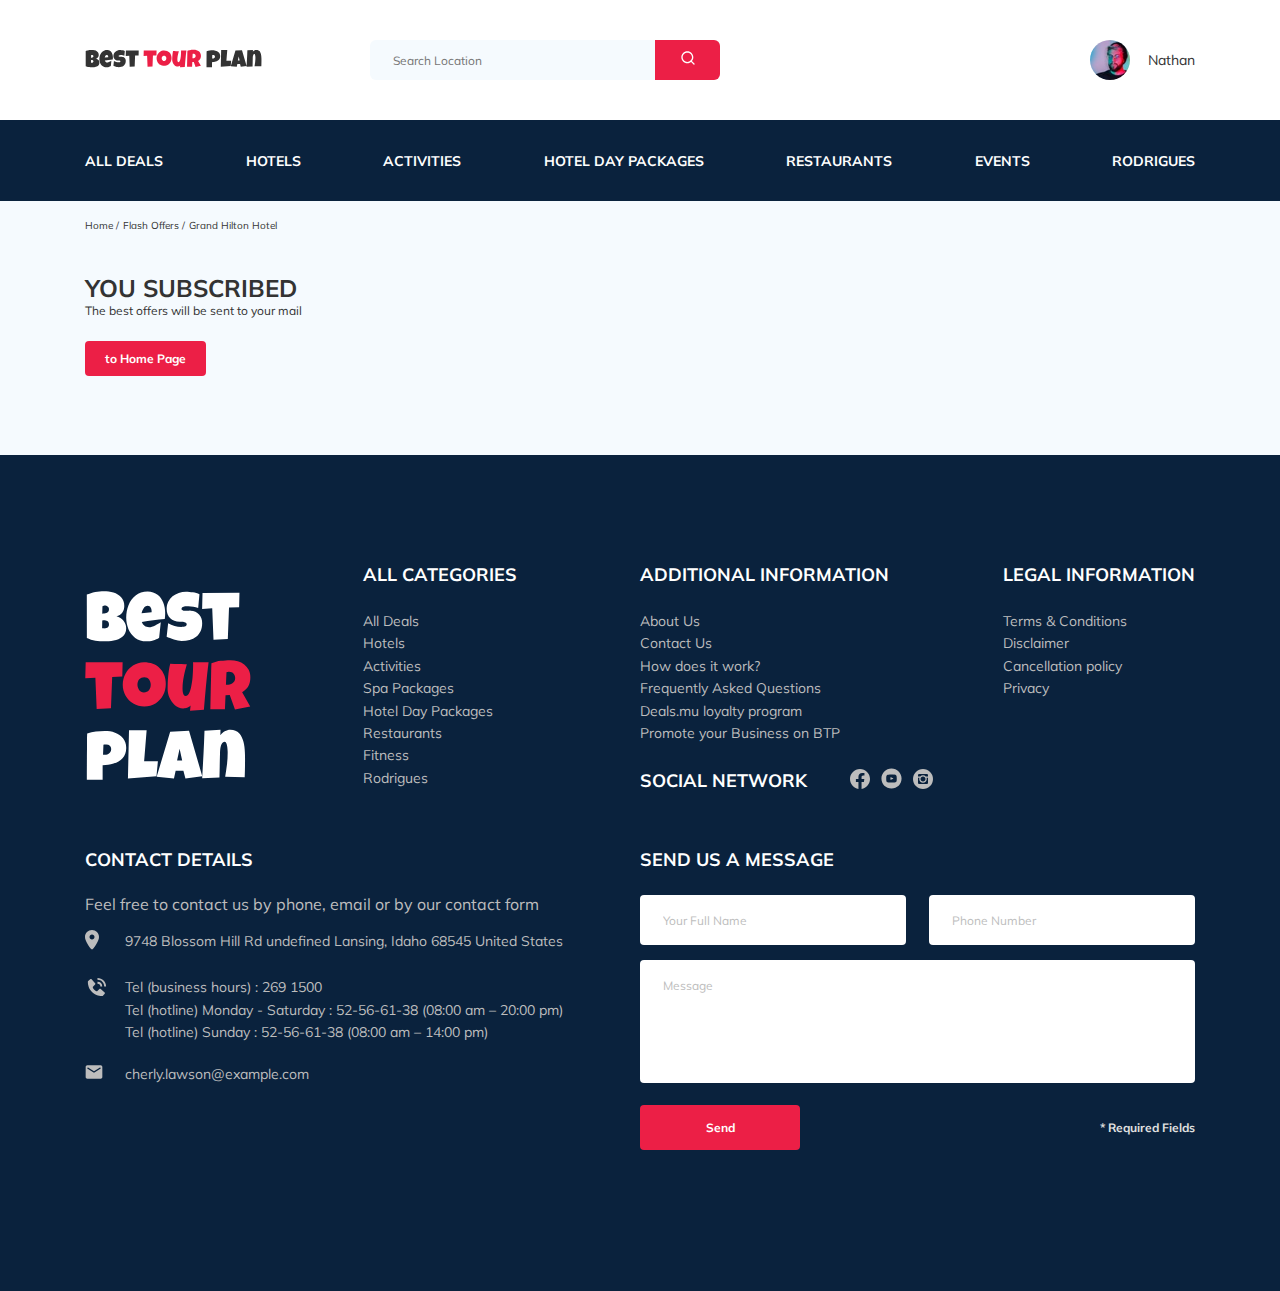
<file: subscribe.html>
<!DOCTYPE html>
<html lang="en">

<head>
  <meta charset="UTF-8">
  <meta name="viewport" content="width=device-width, initial-scale=1.0">
  <title>Best Tour Plan - Hotel Booking</title>
  <link rel="shortcut icon" href="favicon.ico" type="image/x-icon">
  <link rel="icon" href="favicon.ico" type="image/x-icon">

  <link rel="preconnect" href="https://fonts.gstatic.com">
  <link
    href="https://fonts.googleapis.com/css2?family=Mulish:wght@300;400;700&family=Nunito:wght@400;600;800&display=swap"
    rel="stylesheet">

  <link rel="stylesheet" href="css/swiper-bundle.min.css">
  <link rel="stylesheet" href="css/style.css">
</head>

<body>
  <header class="navbar navbar--mobile_fixed">
    <div class="container">
      <div class="navbar-top">
        <a href="https://aleksey-veselov.ru/tour-plan/" class="logo">
          <img src="img/horizontal-logo.svg" alt="Logo: Best Tour Plan" class="logo__image">
        </a>
        <form action="#" class="search navbar__search navbar__search--mobile_hidden">
          <input type="text" class="search__input" placeholder="Search Location">
          <button class="search__button">
            <img src="img/search.svg" alt="Icon: search">
          </button>
        </form>
        <a href="#" class="user navbar__user navbar__user--mobile_hidden">
          <img src="img/user-avatar.jpg" alt="Avatar: Nathan" class="user__avatar">
          <span class="user__name">Nathan</span>
        </a>
        <!-- .menu-button_line -->
        <button class="menu-button navbar-top__menu-button">
          <span class="menu-button__line"></span>
          <span class="menu-button__line"></span>
          <span class="menu-button__line"></span>
        </button>
      </div>
      <!-- /.navbar-top -->
    </div>
    <!-- /.container -->
    <div class="navbar-bottom">
      <div class="container">
        <nav class="navbar-menu">
          <!-- mobile-menu-item -->
          <ul class="navbar-menu__item-list">
            <li class="navbar-menu__item navbar-menu__item--mobile_visible">
              <a href="#" class="user navbar__user navbar__user--mobile_visible">
                <img src="img/user-avatar.jpg" alt="Avatar: Nathan" class="user__avatar">
                <span class="user__name user__name--light">Nathan</span>
              </a>
            </li>
            <li class="navbar-menu__item navbar-menu__item--mobile_visible">
              <form action="#" class="search navbar__search navbar__search--mobile_visible">
                <input type="text" class="search__input" placeholder="Search Location">
                <button class="search__button">
                  <img src="img/search.svg" alt="Icon: search">
                </button>
              </form>
            </li>
            <li class="navbar-menu__item"></li>
          </ul>
          <!-- /.mobile-menu-item -->
          <ul class="navbar-menu__item-list">
            <li class="navbar-menu__item">
              <a href="#" class="navbar-menu__link">All Deals</a>
            </li>
            <li class="navbar-menu__item">
              <a href="#" class="navbar-menu__link">Hotels</a>
            </li>
            <li class="navbar-menu__item">
              <a href="#" class="navbar-menu__link">Activities</a>
            </li>
            <li class="navbar-menu__item">
              <a href="#" class="navbar-menu__link">Hotel Day Packages</a>
            </li>
            <li class="navbar-menu__item">
              <a href="#" class="navbar-menu__link">Restaurants</a>
            </li>
            <li class="navbar-menu__item">
              <a href="#" class="navbar-menu__link">Events</a>
            </li>
            <li class="navbar-menu__item">
              <a href="#" class="navbar-menu__link">Rodrigues</a>
            </li>
          </ul>
        </nav>
        <!-- /.navbar-menu -->
      </div>
      <!-- /.container -->
    </div>
    <!-- /.navbar-bottom -->
  </header>
  <div class="container">
    <nav class="breadcrumb">
      <ul class="breadcrumb-list">
        <li class="breadcrumb-list__item">
          <a href="#" class="breadcrumb-list__link">Home</a>
        </li>
        <li class="breadcrumb-list__item">
          <a href="#" class="breadcrumb-list__link">Flash Offers</a>
        </li>
        <li class="breadcrumb-list__item">Grand Hilton Hotel
        </li>
      </ul>
    </nav>
  </div>
  <!-- /.breadcrumb -->
  <section class="hotel">
    <div class="container">
      <div class="hotel-info">

        <div class="hotel-info__text">
          <div class="hotel-wrapper">
            <h1 class="hotel-name">you subscribed</h1>
          </div>
          <p class="hotel-description">The best offers will be sent to your mail <br><br><br>
          <a href="https://aleksey-veselov.ru/tour-plan/" class="button-home">
            to Home Page</a>
        </div>

      </div>

    </div>
    <!-- /.container -->
  </section>
  <section>
    <div class="footer">
      <div class="container">
        <div class="footer-wrapper">
          <img src="img/vertical-logo.svg" alt="Logo: Best Tour Plan" class="logo footer__logo">
          <div class="footer__list footer__categories">
            <h3 class="footer-tittle">All categories</h3>
            <ul class="footer__ul">
              <li class="footer__item"><a href="#" class="footer__link">All Deals</a></li>
              <li class="footer__item"><a href="#" class="footer__link">Hotels</a></li>
              <li class="footer__item"><a href="#" class="footer__link">Activities</a></li>
              <li class="footer__item"><a href="#" class="footer__link">Spa Packages</a></li>
              <li class="footer__item"><a href="#" class="footer__link">Hotel Day Packages</a></li>
              <li class="footer__item"><a href="#" class="footer__link">Restaurants</a></li>
              <li class="footer__item"><a href="#" class="footer__link">Fitness</a></li>
              <li class="footer__item"><a href="#" class="footer__link">Rodrigues</a></li>
            </ul>
          </div>
          <!-- /.footer__list footer__categories-->
          <div class="footer__list footer__additional">
            <h3 class="footer-tittle">Additional information</h3>
            <ul class="footer__ul">
              <li class="footer__item"><a href="#" class="footer__link">About Us</a></li>
              <li class="footer__item"><a href="#" class="footer__link">Contact Us</a></li>
              <li class="footer__item"><a href="#" class="footer__link">How does it work?</a></li>
              <li class="footer__item"><a href="#" class="footer__link">Frequently Asked Questions</a></li>
              <li class="footer__item"><a href="#" class="footer__link">Deals.mu loyalty program</a></li>
              <li class="footer__item"><a href="#" class="footer__link">Promote your Business on BTP</a></li>
            </ul>
          </div>
          <!-- /.footer__list -->
          <div class="footer__social-network">
            <h3 class="footer-tittle footer-tittle_inline">Social network</h3>
            <div class="footer__social-links">
              <a href="https://ru-ru.facebook.com/" class="footer__link" target="_blank"><img src="img/facebook.svg"
                  alt="icon facebook"></a>
              <a href="https://www.youtube.com/" class="footer__link" target="_blank"><img src="img/youtube.svg"
                  alt="icon youtube"></a>
              <a href="https://www.instagram.com/" class="footer__link" target="_blank"><img src="img/instagram.svg"
                  alt="icon instagram"></a>
            </div>
            <!-- /.footer__social-links -->
          </div>
          <!-- /.footer__social-network -->
          <div class="footer__list footer__legal">
            <h3 class="footer-tittle">Legal information</h3>
            <ul class="footer__ul">
              <li class="footer__item"><a href="#" class="footer__link">Terms & Conditions</a></li>
              <li class="footer__item"><a href="#" class="footer__link">Disclaimer</a></li>
              <li class="footer__item"><a href="#" class="footer__link">Cancellation policy</a></li>
              <li class="footer__item"><a href="#" class="footer__link">Privacy</a></li>
            </ul>
          </div>
          <!-- /.footer-list -->
          <div class="footer__contact-details">
            <h3 class="footer-tittle">Contact Details</h3>
            <p class="footer__text">Feel free to contact us by phone, email or by our contact form</p>
            <ul class="footer__ul">
              <li class="footer__item footer__item--botm">
                <div class="footer__icon-wrapper">
                  <img class="footer__icon" src="img/map-marker.svg" alt="icon map">
                </div>
                9748 Blossom Hill Rd undefined Lansing, Idaho 68545 United States <br>
              </li>
              <li class="footer__item footer__item--botm">
                <div class="footer__icon-wrapper">
                  <img class="footer__icon" src="img/phone-call.svg" alt="icon phone-call">
                </div>
                <div class="footer__item-wrapper">
                  Tel (business hours) :
                  <a class="footer__link" href="tel:269-1500">269 1500</a> <br>
                  Tel (hotline) Monday - Saturday :
                  <a class="footer__link" href="tel:52-56-61-38">52-56-61-38</a> (08:00 am – 20:00 pm)<br>
                  Tel (hotline) Sunday :
                  <a class="footer__link" href="tel:52-56-61-38">52-56-61-38</a> (08:00 am – 14:00 pm)
                </div>
              </li>
              <li class="footer__item footer__item--botm">
                <div class="footer__icon-wrapper">
                  <img class="footer__icon" src="img/email.svg" alt="icon email">
                </div>
                <a class="footer__item footer__item--connection"
                  href="mailto:cherly.lawson@example.com">cherly.lawson@example.com</a>
              </li>
            </ul>
          </div>
          <!-- /.footer__contact-details -->
          <div class="footer__contact-form">
            <h3 class="footer-tittle">Send us a message</h3>
            <form action="send.php" method="POST" class="footer__form">

              <input type="text" class="input footer__input" placeholder="Your Full Name" name="name">
              <input type="text" class="input footer__input" placeholder="Phone Number" name="phone">

              <textarea class="message footer__message" placeholder="Message" name="message"></textarea>

              <button class="button footer__button" type="submit">Send</button>
              <span class="footer__info">* Required Fields</span>
            </form>
          </div>
          <!-- /.footer__contact-form -->
        </div>
        <!-- /.footer-wrapper -->

      </div>
      <!-- /.container -->
    </div>
  </section>
  <div class="modal">
    <div class="modal__overlay"></div>
    <!-- /.modal__overlay -->
    <div class="modal__dialog">
      <a href="#" class="modal__close"><img src="img/close.svg" alt="icon close"></a>
      <h3 class="modal-tittle">Booking</h3>
      <form action="send.php" method="POST" class="modal__form">

        <input type="text" class="input modal__input" placeholder="Your Full Name*" name="name">
        <input type="text" class="input modal__input" placeholder="Phone Number*" name="phone">
        <input type="text" class="input modal__input" placeholder="Email*" name="email">

        <textarea class="message modal__message" placeholder="Message" name="message"></textarea>

        <button class="button modal__button" type="submit">Send</button>
        <span class="modal__info">* Required Fields</span>
      </form>
    </div>
    <!-- /.modal__dialog -->
  </div>
  <!-- /.modal -->
  <script src="js/jquery-3.5.1.min.js"></script>
  <script src="js/swiper-bundle.min.js"></script>
  <script src="js/main.js"></script>
</body>

</html>
</file>
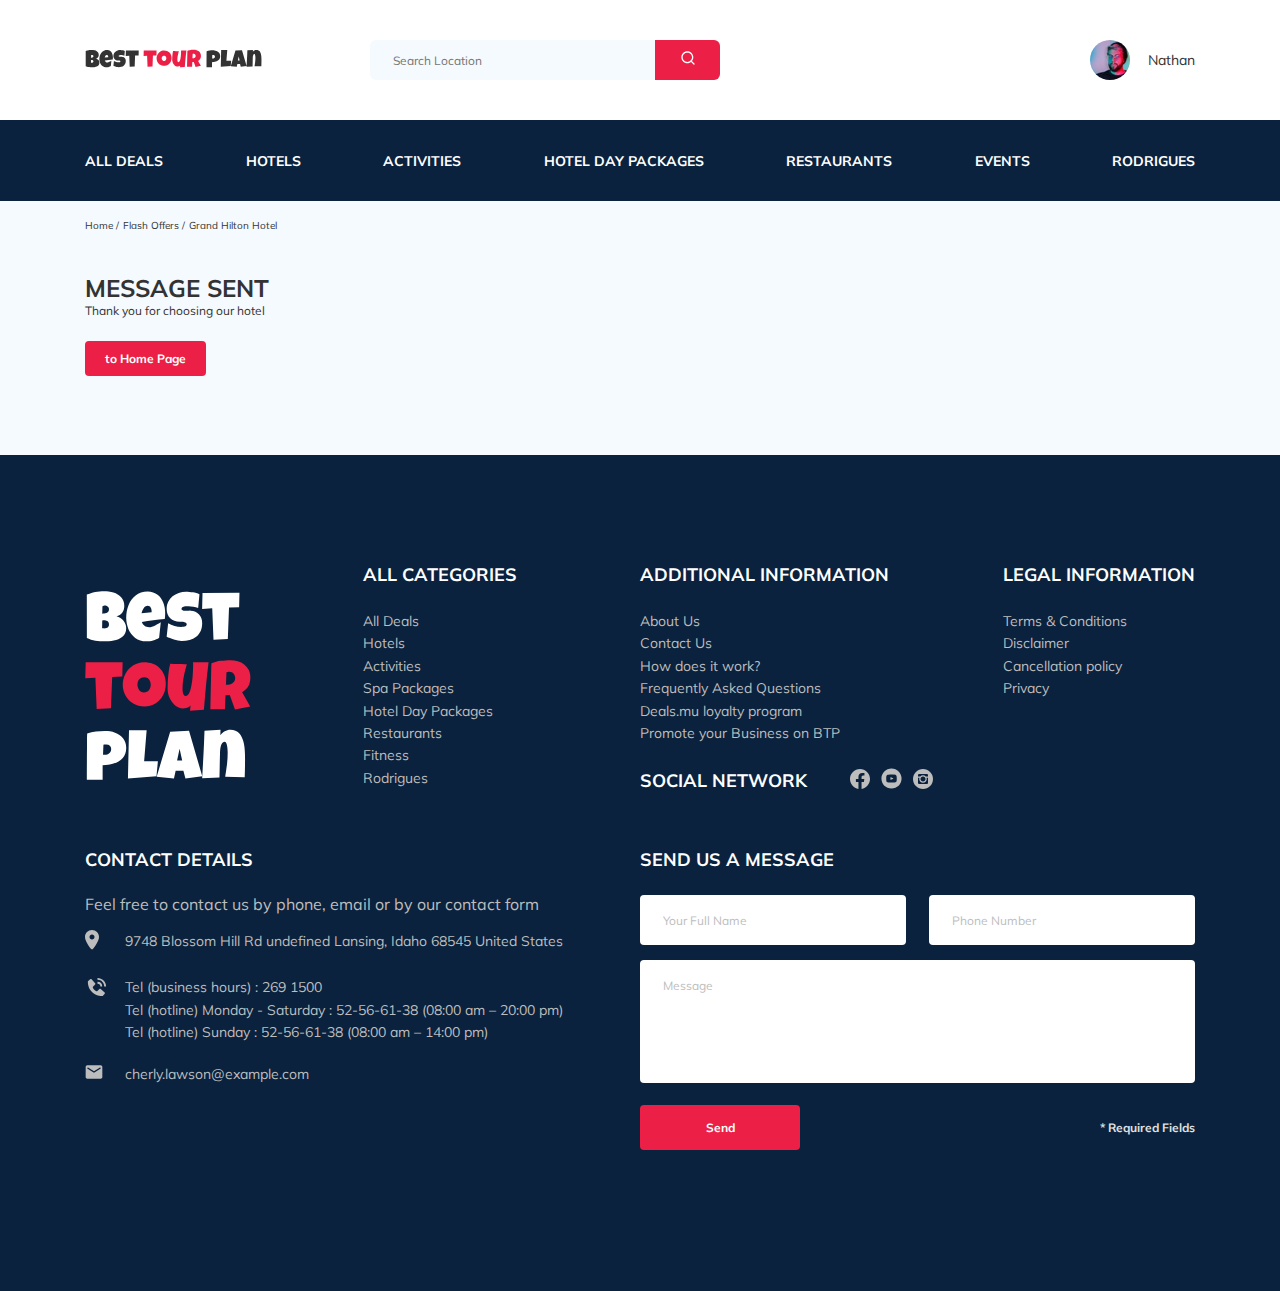
<file: thankyou.html>
<!DOCTYPE html>
<html lang="en">

<head>
  <meta charset="UTF-8">
  <meta name="viewport" content="width=device-width, initial-scale=1.0">
  <title>Best Tour Plan - Hotel Booking</title>
  <link rel="shortcut icon" href="favicon.ico" type="image/x-icon">
  <link rel="icon" href="favicon.ico" type="image/x-icon">

  <link rel="preconnect" href="https://fonts.gstatic.com">
  <link
    href="https://fonts.googleapis.com/css2?family=Mulish:wght@300;400;700&family=Nunito:wght@400;600;800&display=swap"
    rel="stylesheet">

  <link rel="stylesheet" href="css/swiper-bundle.min.css">
  <link rel="stylesheet" href="css/style.css">
</head>

<body>
  <header class="navbar navbar--mobile_fixed">
    <div class="container">
      <div class="navbar-top">
        <a href="https://aleksey-veselov.ru/tour-plan/" class="logo">
          <img src="img/horizontal-logo.svg" alt="Logo: Best Tour Plan" class="logo__image">
        </a>
        <form action="#" class="search navbar__search navbar__search--mobile_hidden">
          <input type="text" class="search__input" placeholder="Search Location">
          <button class="search__button">
            <img src="img/search.svg" alt="Icon: search">
          </button>
        </form>
        <a href="#" class="user navbar__user navbar__user--mobile_hidden">
          <img src="img/user-avatar.jpg" alt="Avatar: Nathan" class="user__avatar">
          <span class="user__name">Nathan</span>
        </a>
        <!-- .menu-button_line -->
        <button class="menu-button navbar-top__menu-button">
          <span class="menu-button__line"></span>
          <span class="menu-button__line"></span>
          <span class="menu-button__line"></span>
        </button>
      </div>
      <!-- /.navbar-top -->
    </div>
    <!-- /.container -->
    <div class="navbar-bottom">
      <div class="container">
        <nav class="navbar-menu">
          <!-- mobile-menu-item -->
          <ul class="navbar-menu__item-list">
            <li class="navbar-menu__item navbar-menu__item--mobile_visible">
              <a href="#" class="user navbar__user navbar__user--mobile_visible">
                <img src="img/user-avatar.jpg" alt="Avatar: Nathan" class="user__avatar">
                <span class="user__name user__name--light">Nathan</span>
              </a>
            </li>
            <li class="navbar-menu__item navbar-menu__item--mobile_visible">
              <form action="#" class="search navbar__search navbar__search--mobile_visible">
                <input type="text" class="search__input" placeholder="Search Location">
                <button class="search__button">
                  <img src="img/search.svg" alt="Icon: search">
                </button>
              </form>
            </li>
            <li class="navbar-menu__item"></li>
          </ul>
          <!-- /.mobile-menu-item -->
          <ul class="navbar-menu__item-list">
            <li class="navbar-menu__item">
              <a href="#" class="navbar-menu__link">All Deals</a>
            </li>
            <li class="navbar-menu__item">
              <a href="#" class="navbar-menu__link">Hotels</a>
            </li>
            <li class="navbar-menu__item">
              <a href="#" class="navbar-menu__link">Activities</a>
            </li>
            <li class="navbar-menu__item">
              <a href="#" class="navbar-menu__link">Hotel Day Packages</a>
            </li>
            <li class="navbar-menu__item">
              <a href="#" class="navbar-menu__link">Restaurants</a>
            </li>
            <li class="navbar-menu__item">
              <a href="#" class="navbar-menu__link">Events</a>
            </li>
            <li class="navbar-menu__item">
              <a href="#" class="navbar-menu__link">Rodrigues</a>
            </li>
          </ul>
        </nav>
        <!-- /.navbar-menu -->
      </div>
      <!-- /.container -->
    </div>
    <!-- /.navbar-bottom -->
  </header>
  <div class="container">
    <nav class="breadcrumb">
      <ul class="breadcrumb-list">
        <li class="breadcrumb-list__item">
          <a href="#" class="breadcrumb-list__link">Home</a>
        </li>
        <li class="breadcrumb-list__item">
          <a href="#" class="breadcrumb-list__link">Flash Offers</a>
        </li>
        <li class="breadcrumb-list__item">Grand Hilton Hotel
        </li>
      </ul>
    </nav>
  </div>
  <!-- /.breadcrumb -->
  <section class="hotel">
    <div class="container">
      <div class="hotel-info">

        <div class="hotel-info__text">
          <div class="hotel-wrapper">
            <h1 class="hotel-name">Message sent</h1>
          </div>
          <p class="hotel-description">Thank you for choosing our hotel <br><br><br>
            <a href="https://aleksey-veselov.ru/tour-plan/" class="button-home">
            to Home Page</a>
        </div>

      </div>

    </div>
    <!-- /.container -->
  </section>
  <section>
    <div class="footer">
      <div class="container">
        <div class="footer-wrapper">
          <img src="img/vertical-logo.svg" alt="Logo: Best Tour Plan" class="logo footer__logo">
          <div class="footer__list footer__categories">
            <h3 class="footer-tittle">All categories</h3>
            <ul class="footer__ul">
              <li class="footer__item"><a href="#" class="footer__link">All Deals</a></li>
              <li class="footer__item"><a href="#" class="footer__link">Hotels</a></li>
              <li class="footer__item"><a href="#" class="footer__link">Activities</a></li>
              <li class="footer__item"><a href="#" class="footer__link">Spa Packages</a></li>
              <li class="footer__item"><a href="#" class="footer__link">Hotel Day Packages</a></li>
              <li class="footer__item"><a href="#" class="footer__link">Restaurants</a></li>
              <li class="footer__item"><a href="#" class="footer__link">Fitness</a></li>
              <li class="footer__item"><a href="#" class="footer__link">Rodrigues</a></li>
            </ul>
          </div>
          <!-- /.footer__list footer__categories-->
          <div class="footer__list footer__additional">
            <h3 class="footer-tittle">Additional information</h3>
            <ul class="footer__ul">
              <li class="footer__item"><a href="#" class="footer__link">About Us</a></li>
              <li class="footer__item"><a href="#" class="footer__link">Contact Us</a></li>
              <li class="footer__item"><a href="#" class="footer__link">How does it work?</a></li>
              <li class="footer__item"><a href="#" class="footer__link">Frequently Asked Questions</a></li>
              <li class="footer__item"><a href="#" class="footer__link">Deals.mu loyalty program</a></li>
              <li class="footer__item"><a href="#" class="footer__link">Promote your Business on BTP</a></li>
            </ul>
          </div>
          <!-- /.footer__list -->
          <div class="footer__social-network">
            <h3 class="footer-tittle footer-tittle_inline">Social network</h3>
            <div class="footer__social-links">
              <a href="https://ru-ru.facebook.com/" class="footer__link" target="_blank"><img src="img/facebook.svg"
                  alt="icon facebook"></a>
              <a href="https://www.youtube.com/" class="footer__link" target="_blank"><img src="img/youtube.svg"
                  alt="icon youtube"></a>
              <a href="https://www.instagram.com/" class="footer__link" target="_blank"><img src="img/instagram.svg"
                  alt="icon instagram"></a>
            </div>
            <!-- /.footer__social-links -->
          </div>
          <!-- /.footer__social-network -->
          <div class="footer__list footer__legal">
            <h3 class="footer-tittle">Legal information</h3>
            <ul class="footer__ul">
              <li class="footer__item"><a href="#" class="footer__link">Terms & Conditions</a></li>
              <li class="footer__item"><a href="#" class="footer__link">Disclaimer</a></li>
              <li class="footer__item"><a href="#" class="footer__link">Cancellation policy</a></li>
              <li class="footer__item"><a href="#" class="footer__link">Privacy</a></li>
            </ul>
          </div>
          <!-- /.footer-list -->
          <div class="footer__contact-details">
            <h3 class="footer-tittle">Contact Details</h3>
            <p class="footer__text">Feel free to contact us by phone, email or by our contact form</p>
            <ul class="footer__ul">
              <li class="footer__item footer__item--botm">
                <div class="footer__icon-wrapper">
                  <img class="footer__icon" src="img/map-marker.svg" alt="icon map">
                </div>
                9748 Blossom Hill Rd undefined Lansing, Idaho 68545 United States <br>
              </li>
              <li class="footer__item footer__item--botm">
                <div class="footer__icon-wrapper">
                  <img class="footer__icon" src="img/phone-call.svg" alt="icon phone-call">
                </div>
                <div class="footer__item-wrapper">
                  Tel (business hours) :
                  <a class="footer__link" href="tel:269-1500">269 1500</a> <br>
                  Tel (hotline) Monday - Saturday :
                  <a class="footer__link" href="tel:52-56-61-38">52-56-61-38</a> (08:00 am – 20:00 pm)<br>
                  Tel (hotline) Sunday :
                  <a class="footer__link" href="tel:52-56-61-38">52-56-61-38</a> (08:00 am – 14:00 pm)
                </div>
              </li>
              <li class="footer__item footer__item--botm">
                <div class="footer__icon-wrapper">
                  <img class="footer__icon" src="img/email.svg" alt="icon email">
                </div>
                <a class="footer__item footer__item--connection"
                  href="mailto:cherly.lawson@example.com">cherly.lawson@example.com</a>
              </li>
            </ul>
          </div>
          <!-- /.footer__contact-details -->
          <div class="footer__contact-form">
            <h3 class="footer-tittle">Send us a message</h3>
            <form action="send.php" method="POST" class="footer__form">

              <input type="text" class="input footer__input" placeholder="Your Full Name" name="name">
              <input type="text" class="input footer__input" placeholder="Phone Number" name="phone">

              <textarea class="message footer__message" placeholder="Message" name="message"></textarea>

              <button class="button footer__button" type="submit">Send</button>
              <span class="footer__info">* Required Fields</span>
            </form>
          </div>
          <!-- /.footer__contact-form -->
        </div>
        <!-- /.footer-wrapper -->

      </div>
      <!-- /.container -->
    </div>
  </section>
  <div class="modal">
    <div class="modal__overlay"></div>
    <!-- /.modal__overlay -->
    <div class="modal__dialog">
      <a href="#" class="modal__close"><img src="img/close.svg" alt="icon close"></a>
      <h3 class="modal-tittle">Booking</h3>
      <form action="send.php" method="POST" class="modal__form">

        <input type="text" class="input modal__input" placeholder="Your Full Name*" name="name">
        <input type="text" class="input modal__input" placeholder="Phone Number*" name="phone">
        <input type="text" class="input modal__input" placeholder="Email*" name="email">

        <textarea class="message modal__message" placeholder="Message" name="message"></textarea>

        <button class="button modal__button" type="submit">Send</button>
        <span class="modal__info">* Required Fields</span>
      </form>
    </div>
    <!-- /.modal__dialog -->
  </div>
  <!-- /.modal -->
  <script src="js/jquery-3.5.1.min.js"></script>
  <script src="js/swiper-bundle.min.js"></script>
  <script src="js/main.js"></script>
</body>

</html>
</file>
<file: css/style.css>
/*! normalize.css v8.0.1 | MIT License | github.com/necolas/normalize.css */
/* Document
   ========================================================================== */
/**
 * 1. Correct the line height in all browsers.
 * 2. Prevent adjustments of font size after orientation changes in iOS.
 */
html {
  line-height: 1.15;
  /* 1 */
  -webkit-text-size-adjust: 100%;
  /* 2 */
}

/* Sections
   ========================================================================== */
/**
 * Remove the margin in all browsers.
 */
body {
  margin: 0;
}

/**
 * Render the `main` element consistently in IE.
 */
main {
  display: block;
}

/**
 * Correct the font size and margin on `h1` elements within `section` and
 * `article` contexts in Chrome, Firefox, and Safari.
 */
h1 {
  font-size: 2em;
  margin: 0.67em 0;
}

/* Grouping content
   ========================================================================== */
/**
 * 1. Add the correct box sizing in Firefox.
 * 2. Show the overflow in Edge and IE.
 */
hr {
  box-sizing: content-box;
  /* 1 */
  height: 0;
  /* 1 */
  overflow: visible;
  /* 2 */
}

/**
 * 1. Correct the inheritance and scaling of font size in all browsers.
 * 2. Correct the odd `em` font sizing in all browsers.
 */
pre {
  font-family: monospace, monospace;
  /* 1 */
  font-size: 1em;
  /* 2 */
}

/* Text-level semantics
   ========================================================================== */
/**
 * Remove the gray background on active links in IE 10.
 */
a {
  background-color: transparent;
}

/**
 * 1. Remove the bottom border in Chrome 57-
 * 2. Add the correct text decoration in Chrome, Edge, IE, Opera, and Safari.
 */
abbr[title] {
  border-bottom: none;
  /* 1 */
  text-decoration: underline;
  /* 2 */
  text-decoration: underline dotted;
  /* 2 */
}

/**
 * Add the correct font weight in Chrome, Edge, and Safari.
 */
b,
strong {
  font-weight: bolder;
}

/**
 * 1. Correct the inheritance and scaling of font size in all browsers.
 * 2. Correct the odd `em` font sizing in all browsers.
 */
code,
kbd,
samp {
  font-family: monospace, monospace;
  /* 1 */
  font-size: 1em;
  /* 2 */
}

/**
 * Add the correct font size in all browsers.
 */
small {
  font-size: 80%;
}

/**
 * Prevent `sub` and `sup` elements from affecting the line height in
 * all browsers.
 */
sub,
sup {
  font-size: 75%;
  line-height: 0;
  position: relative;
  vertical-align: baseline;
}

sub {
  bottom: -0.25em;
}

sup {
  top: -0.5em;
}

/* Embedded content
   ========================================================================== */
/**
 * Remove the border on images inside links in IE 10.
 */
img {
  border-style: none;
}

/* Forms
   ========================================================================== */
/**
 * 1. Change the font styles in all browsers.
 * 2. Remove the margin in Firefox and Safari.
 */
button,
input,
optgroup,
select,
textarea {
  font-family: inherit;
  /* 1 */
  font-size: 100%;
  /* 1 */
  line-height: 1.15;
  /* 1 */
  margin: 0;
  /* 2 */
}

/**
 * Show the overflow in IE.
 * 1. Show the overflow in Edge.
 */
button,
input {
  /* 1 */
  overflow: visible;
}

/**
 * Remove the inheritance of text transform in Edge, Firefox, and IE.
 * 1. Remove the inheritance of text transform in Firefox.
 */
button,
select {
  /* 1 */
  text-transform: none;
}

/**
 * Correct the inability to style clickable types in iOS and Safari.
 */
button,
[type="button"],
[type="reset"],
[type="submit"] {
  -webkit-appearance: button;
}

/**
 * Remove the inner border and padding in Firefox.
 */
button::-moz-focus-inner,
[type="button"]::-moz-focus-inner,
[type="reset"]::-moz-focus-inner,
[type="submit"]::-moz-focus-inner {
  border-style: none;
  padding: 0;
}

/**
 * Restore the focus styles unset by the previous rule.
 */
button:-moz-focusring,
[type="button"]:-moz-focusring,
[type="reset"]:-moz-focusring,
[type="submit"]:-moz-focusring {
  outline: 1px dotted ButtonText;
}

/**
 * Correct the padding in Firefox.
 */
fieldset {
  padding: 0.35em 0.75em 0.625em;
}

/**
 * 1. Correct the text wrapping in Edge and IE.
 * 2. Correct the color inheritance from `fieldset` elements in IE.
 * 3. Remove the padding so developers are not caught out when they zero out
 *    `fieldset` elements in all browsers.
 */
legend {
  box-sizing: border-box;
  /* 1 */
  color: inherit;
  /* 2 */
  display: table;
  /* 1 */
  max-width: 100%;
  /* 1 */
  padding: 0;
  /* 3 */
  white-space: normal;
  /* 1 */
}

/**
 * Add the correct vertical alignment in Chrome, Firefox, and Opera.
 */
progress {
  vertical-align: baseline;
}

/**
 * Remove the default vertical scrollbar in IE 10+.
 */
textarea {
  overflow: auto;
}

/**
 * 1. Add the correct box sizing in IE 10.
 * 2. Remove the padding in IE 10.
 */
[type="checkbox"],
[type="radio"] {
  box-sizing: border-box;
  /* 1 */
  padding: 0;
  /* 2 */
}

/**
 * Correct the cursor style of increment and decrement buttons in Chrome.
 */
[type="number"]::-webkit-inner-spin-button,
[type="number"]::-webkit-outer-spin-button {
  height: auto;
}

/**
 * 1. Correct the odd appearance in Chrome and Safari.
 * 2. Correct the outline style in Safari.
 */
[type="search"] {
  -webkit-appearance: textfield;
  /* 1 */
  outline-offset: -2px;
  /* 2 */
}

/**
 * Remove the inner padding in Chrome and Safari on macOS.
 */
[type="search"]::-webkit-search-decoration {
  -webkit-appearance: none;
}

/**
 * 1. Correct the inability to style clickable types in iOS and Safari.
 * 2. Change font properties to `inherit` in Safari.
 */
::-webkit-file-upload-button {
  -webkit-appearance: button;
  /* 1 */
  font: inherit;
  /* 2 */
}

/* Interactive
   ========================================================================== */
/*
 * Add the correct display in Edge, IE 10+, and Firefox.
 */
details {
  display: block;
}

/*
 * Add the correct display in all browsers.
 */
summary {
  display: list-item;
}

/* Misc
   ========================================================================== */
/**
 * Add the correct display in IE 10+.
 */
template {
  display: none;
}

/**
 * Add the correct display in IE 10.
 */
[hidden] {
  display: none;
}

* {
  box-sizing: border-box;
  outline: none;
}

body {
  font-family: "Mulish", sans-serif;
  color: #333333;
  background-color: #F5FAFE;
}

.container {
  max-width: 1110px;
  margin: auto;
}

img {
  max-width: 100%;
}

.input {
  border-radius: 4px;
  border: none;
  padding: 20px 23px;
  height: 50px;
  font-style: normal;
  font-weight: normal;
  font-size: 12px;
  line-height: 15px;
  color: #333333;
}

.input::placeholder {
  font-size: 12px;
  line-height: 15px;
  color: #BDBDBD;
}

.message {
  background-color: #ffffff;
  border-radius: 4px;
  padding: 18px 23px;
  border: none;
  margin-bottom: 22px;
  font-style: normal;
  font-weight: normal;
  font-size: 12px;
  line-height: 15px;
  color: #333333;
}

.message::placeholder {
  font-size: 12px;
  line-height: 15px;
  color: #BDBDBD;
}

.button {
  width: 160px;
  min-height: 45px;
  color: #ffffff;
  background-color: #EC1F46;
  font-style: normal;
  font-weight: bold;
  font-size: 12px;
  line-height: 15px;
  border: none;
  border-radius: 4px;
  cursor: pointer;
}

.button-home {
  padding: 10px 20px;
  width: 160px;
  min-height: 45px;
  color: #ffffff;
  background-color: #EC1F46;
  font-style: normal;
  font-weight: bold;
  font-size: 12px;
  line-height: 15px;
  border: none;
  border-radius: 4px;
  text-decoration: none;
  cursor: pointer;
}

.navbar {
  background-color: #ffffff;
}

.navbar-top {
  display: flex;
  align-items: center;
  justify-content: space-between;
  padding-top: 40px;
  padding-bottom: 40px;
}

.navbar-top__menu-button {
  display: none;
}

.navbar__search {
  margin-right: auto;
  margin-left: 108px;
}

.navbar-bottom {
  background-color: #0A223D;
}

.navbar-menu {
  padding: 31px 0;
}

.navbar-menu__item-list {
  display: flex;
  align-items: center;
  justify-content: space-between;
  list-style-type: none;
  margin: 0;
  padding: 0;
}

.navbar-menu__link {
  color: #ffffff;
  text-decoration: none;
  text-transform: uppercase;
  font-size: 14px;
  line-height: 18px;
  font-weight: bold;
}

.navbar-menu__item--mobile_visible {
  display: none;
}

.logo__image {
  width: 177px;
}

.search {
  display: flex;
  position: relative;
  border-radius: 6px;
  overflow: hidden;
  height: 40px;
}

.search__input {
  width: 350px;
  height: 100%;
  padding-left: 23px;
  padding-right: 75px;
  border: none;
  font-size: 12px;
  line-height: 15px;
  color: #333333;
  background-color: #F5FAFE;
}

.search__input ::placeholder {
  color: #BDBDBD;
}

.search__button {
  position: absolute;
  background-color: #EC1F46;
  width: 65px;
  height: 100%;
  top: 0;
  right: 0;
  border: none;
  cursor: pointer;
}

.user {
  display: flex;
  align-items: center;
  text-decoration: none;
}

.user__avatar {
  width: 40px;
  height: 40px;
  border-radius: 50%;
  object-fit: cover;
}

.user__name {
  font-size: 14px;
  line-height: 18px;
  color: #333333;
  margin-left: 18px;
}

.breadcrumb-list {
  display: flex;
  align-items: center;
  list-style: none;
  padding: 18px 0;
  margin: 0;
}

.breadcrumb-list__item {
  font-size: 10px;
  line-height: 13px;
}

.breadcrumb-list__item:not(:last-child)::after {
  content: '/';
  margin-right: 4px;
}

.breadcrumb-list__link {
  color: #333333;
  text-decoration: none;
}

.swiper-slide__image {
  width: 100%;
  height: 100%;
  object-fit: cover;
}

.hotel {
  padding-top: 23px;
  padding-bottom: 70px;
}

.hotel-info {
  display: flex;
  align-items: center;
  justify-content: space-between;
  margin-bottom: 18px;
}

.hotel__stars {
  display: flex;
  margin-bottom: 4px;
  flex-basis: 100%;
  height: 8px;
}

.hotel__stars-item {
  width: 8px;
  height: 8px;
  align-items: center;
  margin-right: 4px;
}

.hotel-name {
  margin: 0;
  text-transform: uppercase;
  font-size: 24px;
  line-height: 30px;
  margin-right: 14px;
}

.hotel-wrapper {
  display: flex;
  flex-wrap: wrap;
  align-items: center;
}

.hotel-description {
  margin: 0;
  font-size: 12px;
  line-height: 16px;
  color: #333333;
}

.hotel-grid {
  display: flex;
  justify-content: space-between;
  max-width: 1110px;
}

.hotel-right {
  display: flex;
  flex-direction: column;
  justify-content: space-between;
}

.hotel-slider {
  max-width: 728px;
  height: 450px;
  object-fit: cover;
  margin: 0;
}

.hotel-slider__item {
  position: relative;
  max-width: 728px;
  height: 450px;
  border-radius: 8px;
  overflow: hidden;
}

.hotel-slider__item:after {
  content: '';
  position: absolute;
  width: 100%;
  height: 100%;
  top: 0;
  bottom: 0;
  left: 0;
  right: 0;
  background: linear-gradient(180deg, rgba(0, 122, 223, 0.48) 0%, rgba(255, 255, 255, 0.128) 100%);
  z-index: 10;
}

.hotel-slider__button {
  position: absolute;
  top: 50%;
  z-index: 99;
  transform: translateY(-50%);
  width: 30px;
  height: 30px;
  border: none;
  background-color: transparent;
  background-repeat: no-repeat;
  background-position: center;
  background-size: 10px;
  cursor: pointer;
}

.hotel-slider__button--next {
  right: 18px;
  background-image: url(../img/arrow-next.svg);
}

.hotel-slider__button--prev {
  left: 18px;
  background-image: url(../img/arrow-prev.svg);
}

.offer {
  font-weight: 600;
  font-size: 10px;
  line-height: 13px;
  border-radius: 3px;
  background-color: #EC1F46;
  color: #ffffff;
  padding: 4px 9px;
}

.rating {
  max-width: 65px;
  min-height: 45px;
  background-color: #EC1F46;
  color: #ffffff;
  border-radius: 4px;
  text-align: center;
}

.rating__text {
  font-weight: 600;
  font-size: 8px;
  line-height: 10px;
}

.rating__counter {
  font-weight: bold;
  font-size: 14px;
  line-height: 18px;
}

.rating__counter:after {
  content: '5';
  font-size: 10px;
}

.booking {
  width: 350px;
  height: 210px;
  background: #0A223D;
  border-radius: 8px;
  color: #ffffff;
  padding: 28px;
}

.booking__info {
  display: flex;
  font-family: Nunito, sans-serif;
  margin-bottom: 9px;
  justify-content: space-between;
}

.booking__price {
  display: flex;
  flex-direction: column;
}

.booking__start {
  font-weight: 400;
  font-size: 10px;
  line-height: 14px;
}

.booking__pricetag {
  font-weight: 800;
  font-size: 24px;
  line-height: 33px;
}

.booking__end {
  font-weight: 400;
  font-size: 12px;
  line-height: 16px;
}

.booking__room {
  margin-top: 4px;
  font-weight: 400;
}

.booking__text {
  display: flex;
  align-items: center;
  justify-content: space-between;
  min-width: 80px;
  margin-bottom: 8px;
}

.booking__icon {
  width: 12px;
  height: 12px;
}

.booking .call-center {
  display: flex;
  justify-content: space-between;
  align-items: center;
  margin-bottom: 17px;
  font-weight: 600;
  font-family: Nunito, sans-serif;
}

.booking .call-center__text {
  font-weight: 600;
  font-size: 18px;
  line-height: 25px;
}

.booking .call-center__icon {
  width: 13px;
  height: 13px;
}

.booking .call-center__number {
  font-weight: 600;
  font-size: 18px;
  line-height: 25px;
  color: #ffffff;
  text-decoration: none;
}

.booking .call-center__num {
  margin-left: 8px;
}

.booking__button {
  width: 100%;
  min-height: 45px;
  font-size: 14px;
  line-height: 19px;
  font-weight: 600;
  color: #ffffff;
  background: #EC1F46;
  border-radius: 4px;
  cursor: pointer;
  border: none;
}

.map {
  width: 350px;
  height: 213px;
  border-radius: 8px;
  overflow: hidden;
}

.newsletter {
  position: relative;
  padding: 98px 0 87px;
  background-repeat: no-repeat;
  background-size: cover;
  background-position: center;
  background-image: url(../img/newsletter-bg.jpg);
  min-height: 265px;
  background: transparent;
}

.newsletter::before {
  content: '';
  position: absolute;
  top: 0;
  left: 0;
  right: 0;
  bottom: 0;
  width: 100%;
  height: 100%;
  background-color: rgba(10, 34, 61, 0.8);
}

.newsletter-wrapper {
  position: relative;
  max-width: 731px;
  margin: auto;
  display: flex;
  align-items: center;
  justify-content: space-between;
}

.newsletter-tittle {
  display: flex;
  flex-direction: column;
  color: #ffffff;
  font-size: 24px;
  line-height: 30px;
  font-weight: 300;
  margin: 0;
}

.newsletter-tittle__strong {
  text-transform: uppercase;
  font-size: 36px;
  line-height: 45px;
  font-weight: 600;
  margin-top: 5px;
}

.subscribe {
  position: relative;
  width: 350px;
  min-height: 55px;
  border: none;
  border-radius: 4px;
  overflow: hidden;
}

.subscribe__input {
  position: absolute;
  width: 100%;
  height: 100%;
  padding-left: 33px;
  font-size: 14px;
  line-height: 18px;
  font-weight: 300;
  padding-right: 75px;
}

.subscribe__input::placeholder {
  color: #BDBDBD;
}

.subscribe__button {
  position: absolute;
  min-width: 65px;
  max-width: 30%;
  height: 55px;
  overflow: visible;
  color: #ffffff;
  background-color: #EC1F46;
  height: 100%;
  right: 0;
  font-size: 12px;
  line-height: 15px;
  font-weight: 700;
  border: none;
  cursor: pointer;
}

.rewiews {
  padding: 40px 0 70px 0;
}

.rewiews__tittle {
  font-weight: bold;
  font-size: 36px;
  line-height: 45px;
  text-align: center;
  text-transform: uppercase;
  color: #333333;
  margin-top: 0;
  margin-bottom: 70px;
}

.rewiews-slider {
  height: 100%;
}

.rewiews-slider__item {
  position: relative;
  display: flex;
  flex-direction: column;
  align-items: center;
  background-color: #ffffff;
  border-radius: 8px;
  max-width: 730px;
  margin: 45px auto 0;
  padding: 0 62px 30px;
}

.rewiews-slider__item:before {
  content: '';
  position: absolute;
  background-image: url(../img/quote-left.svg);
  background-repeat: no-repeat;
  width: 70px;
  height: 47px;
  left: 62px;
  top: 13px;
}

.rewiews-slider__item:after {
  content: '';
  position: absolute;
  background-image: url(../img/quote-right.svg);
  background-repeat: no-repeat;
  width: 70px;
  height: 47px;
  right: 60px;
  top: 118px;
}

.rewiews-slider__button {
  position: absolute;
  top: 40%;
  transform: translateY(-60%);
  width: 30px;
  height: 30px;
  background-repeat: no-repeat;
  background-size: 10px;
  border: none;
  background-color: transparent;
  background-position: center;
  cursor: pointer;
  z-index: 50;
}

.rewiews-slider__button--prev {
  background-image: url(../img/arrow-secondary-prev.svg);
  left: 0;
  padding: 6px 10px;
}

.rewiews-slider__button--next {
  background-image: url(../img/arrow-secondary-next.svg);
  right: 0;
  padding: 6px 10px;
}

.rewiews-slider__profile {
  display: flex;
  flex-direction: column;
  align-items: center;
  margin-bottom: 32px;
  margin-top: -45px;
}

.rewiews-slider__avatar {
  width: 90px;
  height: 90px;
  border-radius: 50%;
  object-fit: cover;
  margin-bottom: 9px;
}

.rewiews-slider__username {
  margin-top: 0;
  margin-bottom: 10px;
  font-weight: bold;
  font-size: 12px;
  line-height: 15px;
  color: #EC1F46;
}

.rewiews-slider__date {
  font-family: Mulish;
  font-style: normal;
  font-weight: normal;
  font-size: 10px;
  line-height: 13px;
  color: #333333;
  margin-bottom: 4px;
}

.rewiews-slider__stars {
  width: 6px;
  height: 6px;
}

.rewiews-slider__text {
  margin: 0;
  max-width: 537px;
  min-height: 114px;
  font-style: normal;
  font-weight: normal;
  font-size: 12px;
  line-height: 160%;
  text-align: justify;
  color: #333333;
}

.activities {
  padding: 60px 0 98px;
}

.activities-tittle {
  font-size: 24px;
  line-height: 30px;
  margin-bottom: 57px;
  margin-top: 0;
  font-style: bold;
  text-transform: uppercase;
}

.activities-wrapper {
  display: flex;
  justify-content: space-between;
}

.card {
  position: relative;
  display: flex;
  flex-direction: column;
  align-items: start;
  width: 255px;
  height: 255px;
  border-radius: 6px;
  overflow: hidden;
  padding: 24px 26px;
}

.card:before {
  content: '';
  position: absolute;
  left: 0;
  top: 0;
  bottom: 0;
  right: 0;
  width: 100%;
  height: 100%;
  background: linear-gradient(179.83deg, rgba(196, 196, 196, 0) 35.34%, #0A223D 99.85%);
  z-index: -1;
}

.card__image {
  position: absolute;
  left: 0;
  right: 0;
  top: 0;
  bottom: 0;
  width: 100%;
  height: 100%;
  object-fit: cover;
  z-index: -2;
}

.card__content {
  margin-top: auto;
  max-width: 200px;
}

.card__tittle {
  max-width: 100%;
  font-style: normal;
  font-weight: bold;
  font-size: 16px;
  line-height: 20px;
  color: #ffffff;
  margin-bottom: 18px;
  margin-top: 0;
}

.card__button {
  font-style: normal;
  font-weight: 600;
  font-size: 12px;
  line-height: 16px;
  color: #ffffff;
  background-color: #EC1F46;
  padding: 7px 21px;
  border: none;
  border-radius: 4px;
  cursor: pointer;
}

.footer {
  background-color: #0A223D;
  color: #ffffff;
  padding: 108px 0 46px 0;
}

.footer-wrapper {
  display: grid;
  grid-template-columns: repeat(4, minmax(min-content, 1fr));
  grid-auto-rows: minmax(40px, min-content);
  align-items: start;
}

.footer__logo {
  grid-row: 1 / 3;
  width: 166px;
  align-self: stretch;
}

.footer__categories {
  grid-row: 1 / 4;
}

.footer__social-links {
  display: flex;
  min-width: 83px;
  align-items: center;
  justify-content: space-between;
}

.footer__social-network {
  display: flex;
  align-items: center;
  grid-row: 2 / 4;
  grid-column: span 2;
}

.footer__legal {
  justify-self: end;
}

.footer__contact--span {
  height: 69px;
  margin-bottom: 22px;
}

.footer__contact-details {
  grid-column: span 2;
}

.footer__contact-form {
  grid-column: span 2;
}

.footer__form {
  display: flex;
  align-items: center;
  justify-content: space-between;
  flex-wrap: wrap;
  margin-bottom: 95px;
}

.footer-tittle {
  font-weight: bold;
  font-size: 18px;
  line-height: 23px;
  text-transform: uppercase;
  color: #ffffff;
  margin-top: 0;
  margin-bottom: 24px;
}

.footer-tittle_inline {
  margin: 0 43px 0 0;
}

.footer__list--sub {
  position: relative;
  display: flex;
  justify-content: space-between;
}

.footer__additional {
  margin-bottom: 24px;
}

.footer__ul {
  padding: 0;
  list-style: none;
  margin: 0;
}

.footer__ul--sub {
  display: flex;
  padding: 0;
  margin: auto;
  margin-top: 7px;
  font-size: 12px;
  font-weight: 15px;
}

.footer__item {
  display: flex;
  align-items: flex-start;
  color: #BDBDBD;
  font-size: 14px;
  line-height: 160%;
  font-weight: normal;
  text-decoration: none;
}

.footer__item--botm {
  margin-bottom: 20px;
}

.footer__item--botm:last-child {
  margin-bottom: 0;
}

.footer__item--sub {
  font-style: normal;
  font-weight: normal;
  font-size: 12px;
  line-height: 15px;
  color: #ffffff;
}

.footer__text {
  color: #BDBDBD;
  margin-top: 0;
}

.footer__icon-wrapper {
  min-width: 40px;
}

.footer__link {
  text-decoration: none;
  color: inherit;
}

.footer__link--sub {
  margin-right: 8px;
}

.footer__input {
  margin-bottom: 15px;
  flex-basis: 48%;
}

.footer__message {
  flex-basis: 100%;
  margin-bottom: 22px;
  height: 123px;
  resize: none;
}

.footer__info {
  font-style: normal;
  font-weight: bold;
  font-size: 12px;
  line-height: 15px;
  color: #E0E0E0;
}

.footer__payment-system {
  position: absolute;
  right: 0;
}

.footer__button-block {
  display: flex;
  align-items: center;
  justify-content: space-between;
  width: 100%;
}

.modal__overlay {
  position: fixed;
  left: 0;
  top: 0;
  right: 0;
  bottom: 0;
  background-color: rgba(0, 143, 223, 0.39);
  z-index: 100;
  visibility: hidden;
  opacity: 0;
  transition: opacity 0.5s;
}

.modal__overlay--visible {
  visibility: visible;
  opacity: 1;
}

.modal__dialog {
  position: fixed;
  max-width: 478px;
  top: 50%;
  left: 50%;
  padding: 33px 88px;
  background-color: #0A223D;
  border-radius: 8px;
  transform: translate(-50%, -50%);
  color: #ffffff;
  z-index: 101;
  visibility: hidden;
  opacity: 0;
  transition: opacity 0.5s;
  max-height: 100%;
  overflow: auto;
}

.modal__dialog--visible {
  visibility: visible;
  opacity: 1;
}

.modal__close {
  position: absolute;
  right: 18px;
  top: 17px;
  text-decoration: none;
  cursor: pointer;
}

.modal-tittle {
  font-weight: bold;
  font-size: 18px;
  line-height: 23px;
  text-transform: uppercase;
  color: #ffffff;
  margin-top: 0;
  margin-bottom: 15px;
  text-align: center;
}

.modal__form {
  display: flex;
  align-items: center;
  justify-content: space-between;
  flex-wrap: wrap;
}

.modal__input {
  width: 100%;
  margin-bottom: 15px;
}

.modal__message {
  width: 100%;
  height: 123px;
  resize: none;
}

.modal__info {
  font-style: normal;
  font-weight: bold;
  font-size: 12px;
  line-height: 15px;
  color: #E0E0E0;
}

@media (max-width: 1200px) {
  .container {
    max-width: 960px;
  }
  .hotel-slider {
    max-width: 590px;
  }
  .swiper-slide__image {
    max-width: 590px;
    height: 450px;
  }
  .card {
    width: 230px;
    height: 230px;
  }
  .card__content {
    width: 100%;
  }
  .footer__input {
    flex-basis: 100%;
  }
  .footer__additional {
    display: grid;
    grid-auto-columns: max-content;
  }
  .footer__ul--additional {
    margin-top: 0;
  }
  .modal__dialog {
    padding: 33px 60px;
  }
}

@media (max-width: 992px) {
  .container,
  .newsletter-wrapper {
    max-width: 700px;
  }
  .logo {
    width: 132px;
  }
  .navbar-top {
    padding-bottom: 30px;
    padding-top: 30px;
  }
  .navbar__search {
    margin-left: auto;
  }
  .navbar-menu {
    padding-top: 22px;
    padding-bottom: 22px;
  }
  .navbar-menu__link {
    font-size: 12px;
    line-height: 15px;
  }
  .search__input {
    width: 340px;
  }
  .hotel-slider {
    height: 450px;
    max-width: 700px;
    margin-bottom: 30px;
  }
  .swiper-slide__image {
    max-width: 700px;
  }
  .hotel {
    padding-bottom: 60px;
  }
  .hotel-grid {
    flex-direction: column;
    min-height: 450px;
  }
  .hotel-right {
    flex-direction: row;
  }
  .booking {
    width: 340px;
    height: 210px;
  }
  .map {
    width: 340px;
    height: 210px;
  }
  .rewiews__tittle {
    margin-bottom: 50px;
    font-style: normal;
    font-weight: bold;
    font-size: 30px;
    line-height: 38px;
    text-align: center;
    text-transform: uppercase;
    color: #333333;
  }
  .rewiews-slider__item {
    max-width: 580px;
  }
  .rewiews-slider__item::after, .rewiews-slider__item::before {
    display: none;
  }
  .activities {
    padding-bottom: 50px;
  }
  .activities-wrapper {
    flex-wrap: wrap;
  }
  .activities__card {
    margin-bottom: 20px;
  }
  .card {
    width: 340px;
    height: 255px;
  }
  .footer {
    padding-top: 73px;
    padding-bottom: 33px;
  }
  .footer-wrapper {
    grid-template-columns: repeat(6, 1fr);
    grid-row-gap: 40px;
  }
  .footer__input {
    flex-basis: 49%;
  }
  .footer__logo {
    width: 104px;
    height: 120px;
    grid-row: 1 / 2;
    grid-column: span 2;
  }
  .footer__social-network {
    grid-row: 1 / 2;
    grid-column: span 4;
    align-self: center;
    margin-left: -14px;
  }
  .footer__categories {
    grid-row: 2 / 3;
    grid-column: span 2;
  }
  .footer__legal {
    grid-column: span 2;
  }
  .footer__additional {
    grid-column: span 2;
  }
  .footer__form {
    margin-bottom: 56px;
  }
  .footer__contact-details {
    grid-column: span 5;
    grid-row: 3;
  }
  .footer__contact-form {
    grid-column: span 5;
    grid-row: 4;
  }
  .footer__ul--sub {
    margin: 0;
  }
  .modal__dialog {
    padding: 33px 55px;
  }
  .modal__input {
    height: 46px;
  }
  .modal__button {
    width: 140px;
    height: 46px;
    padding: 14px;
    font-size: 14px;
  }
  .modal__info {
    font-size: 10px;
  }
}

@media (max-width: 767px) {
  .container {
    max-width: 576px;
    width: 92%;
  }
  body {
    padding-top: 74px;
  }
  .navbar--mobile_fixed {
    position: fixed;
    left: 0;
    top: 0;
    right: 0;
    z-index: 99;
  }
  .navbar__user--mobile_hidden, .navbar__search--mobile_hidden {
    display: none;
  }
  .navbar__user--mobile_visible, .navbar__search--mobile_visible {
    display: flex;
  }
  .navbar__user {
    flex-direction: column;
    justify-content: center;
  }
  .navbar-bottom {
    display: none;
    position: fixed;
    left: 0;
    right: 0;
    bottom: 0;
    top: 74px;
    padding-top: 9px;
  }
  .navbar-bottom--visible {
    display: block;
    overflow-y: scroll;
  }
  .navbar-menu__item-list {
    flex-direction: column;
  }
  .navbar-menu__item--mobile_visible {
    display: block;
  }
  .navbar-menu__link {
    line-height: 35px;
  }
  .user__name--light {
    color: #ffffff;
    margin-left: 0;
    margin-top: 10px;
    margin-bottom: 27px;
  }
  .user-top {
    padding-top: 28px;
    padding-bottom: 28px;
  }
  .menu-button {
    display: flex;
    width: 16px;
    height: 11px;
    align-items: center;
    justify-content: space-between;
    flex-direction: column;
    border: none;
    background-color: #ffffff;
    cursor: pointer;
    color: black;
    padding: 0;
  }
  .menu-button__line {
    color: #333333;
    background-color: #333333;
    width: 16px;
    height: 1px;
    font-weight: 1px;
  }
  .hotel-slider {
    height: 350px;
  }
  .swiper-slide {
    height: 350px;
  }
  .swiper-slide__image {
    max-width: 700px;
  }
  .hotel {
    padding-top: 5px;
    padding-bottom: 40px;
  }
  .hotel-name {
    flex-basis: 100%;
    margin-right: 0;
  }
  .hotel-info__text {
    width: 100%;
  }
  .hotel-wrapper {
    justify-content: space-between;
  }
  .hotel__stars {
    flex-direction: row-reverse;
    flex-basis: 50%;
    margin-bottom: 16px;
    width: 48px;
    height: 8px;
    margin-right: 36px;
  }
  .hotel__stars-item {
    margin-left: 4px;
    margin-right: 0;
    width: 6px;
    height: 6px;
  }
  .rating {
    display: none;
  }
  .offer {
    order: -1;
    margin-bottom: 10px;
  }
  .hotel-right {
    display: flex;
    flex-direction: column;
    justify-content: space-between;
    min-height: 450px;
  }
  .swiper-slide {
    height: 100%;
  }
  .swiper-slide__image {
    max-width: 700px;
    height: 450px;
    object-fit: cover;
  }
  .booking {
    width: 100%;
  }
  .map {
    width: 100%;
    height: 210px;
  }
  .map__frame {
    width: 100%;
    height: 100%;
    border: none;
  }
  .newsletter-wrapper {
    flex-direction: column;
    max-width: 576px;
    width: 92%;
    align-items: start;
  }
  .newsletter-tittle {
    margin-bottom: 37px;
  }
  .rewiews__tittle {
    margin-bottom: 42px;
  }
  .rewiews-slider__item {
    padding: 0 30px 30px;
  }
  .rewiews-slider__button {
    top: 32px;
  }
  .rewiews-slider__button--prev {
    margin-left: -85px;
    left: 50%;
    transform: translate(-50%, 0);
  }
  .rewiews-slider__button--next {
    margin-right: -85px;
    right: 50%;
    transform: translate(50%, 0);
  }
  .activities {
    padding-top: 40px;
    padding-bottom: 40px;
  }
  .card {
    width: 49%;
    height: 255px;
  }
  .footer__input {
    flex-basis: 100%;
  }
  .footer__legal {
    display: grid;
    grid-row: 3;
  }
  .footer__ul--legal {
    margin: 0;
  }
  .footer__contact-details {
    display: grid;
    grid-row: 4;
  }
  .footer__contact-form {
    grid-row: 5;
  }
  .modal__dialog {
    padding: 33px 50px;
    width: 80%;
  }
}

@media (max-width: 576px) {
  .logo {
    width: 99px;
  }
  .hotel-slider {
    margin-bottom: 20px;
    width: 100%;
    height: 180px;
  }
  .swiper-slide {
    height: 100%;
  }
  .swiper-slide__image {
    width: 100%;
    height: 180px;
  }
  .hotel {
    padding-bottom: 40px;
  }
  .hotel-description {
    margin-top: 0;
    margin-bottom: 20px;
    white-space: pre-line;
  }
  .hotel-description__break {
    white-space: normal;
  }
  .hotel-right {
    display: flex;
    flex-direction: column;
    justify-content: space-between;
    min-height: 405px;
  }
  .booking {
    height: 210px;
    padding-top: 29px;
    padding-bottom: 26px;
  }
  .map {
    width: 100%;
    height: 173px;
  }
  .newsletter {
    padding-top: 76px;
    padding-bottom: 83px;
  }
  .newsletter-tittle {
    margin-top: 0;
    margin-bottom: 37px;
    font-size: 20px;
    line-height: 25px;
  }
  .newsletter-tittle__strong {
    font-size: 30px;
    line-height: 38px;
  }
  .subscribe {
    width: 100%;
  }
  .subscribe__input {
    padding-left: 20px;
  }
  .rewiews {
    padding-bottom: 50px;
    font-style: normal;
    font-weight: bold;
    font-size: 18px;
    line-height: 23px;
    text-align: center;
    text-transform: uppercase;
    color: #333333;
  }
  .rewiews__tittle {
    font-style: bold;
    font-size: 18px;
    line-height: 23px;
  }
  .rewiews-slider__username {
    font-style: normal;
    font-weight: bold;
    font-size: 12px;
    line-height: 15px;
    text-transform: none;
  }
  .rewiews-slider__date {
    text-transform: none;
    font-style: normal;
    font-weight: normal;
    font-size: 10px;
    line-height: 13px;
  }
  .rewiews-slider__text {
    text-transform: none;
    font-style: normal;
    font-weight: normal;
    font-size: 12px;
    line-height: 160%;
    text-align: left;
  }
  .activities-tittle {
    font-size: 18px;
  }
  .footer-wrapper {
    grid-template-columns: 1fr;
    grid-row-gap: 30px;
  }
  .footer__logo {
    width: 104px;
    height: 120px;
    grid-row: 1;
    grid-column: 1;
  }
  .footer__social-network {
    display: flex;
    flex-direction: column;
    width: 167px;
    margin-left: 0;
    grid-row: 2;
    grid-column: 1;
  }
  .footer__social-links {
    margin-left: 0;
    width: 167px;
    display: block;
  }
  .footer__link--img {
    margin-right: 12px;
  }
  .footer__additional {
    grid-row: 4;
    margin-bottom: 0;
  }
  .footer__categories {
    grid-row: 5;
    grid-column: 1;
  }
  .footer__legal {
    grid-row: 3;
    grid-column: 1;
    justify-self: start;
  }
  .footer__contact-details {
    grid-row: 6;
    grid-column: 1;
  }
  .footer__contact-form {
    grid-row: 7;
    grid-column: 1;
  }
  .footer-tittle {
    margin-bottom: 15px;
  }
  .footer-tittle_inline {
    margin-bottom: 0;
    margin-right: 0;
    margin-bottom: 22px;
  }
}

@media (max-width: 480px) {
  .hotel-description {
    max-width: 280px;
  }
  .hotel-description__break {
    white-space: word-wrap;
  }
  .activities-tittle {
    margin-bottom: 36px;
  }
  .card {
    width: 100%;
    height: 255px;
  }
  .card:last-child {
    margin: 0;
  }
  .footer {
    padding-top: 69px;
    padding-bottom: 21px;
  }
  .footer__list--sub {
    flex-direction: column;
  }
  .footer__ul--sub {
    margin-bottom: 10px;
  }
  .footer__payment-system {
    position: relative;
    width: 136px;
  }
  .footer__form {
    margin-bottom: 30px;
  }
  .footer__message {
    margin-bottom: 15px;
  }
  .footer__button-block {
    flex-direction: column;
    width: 160px;
    align-items: flex-start;
  }
  .footer__button {
    order: 2;
  }
  .footer__info {
    order: 1;
    margin-bottom: 15px;
  }
  .search__input {
    width: 80%;
  }
  .search__button {
    width: 65px;
  }
  .modal__dialog {
    width: 90%;
    padding: 30px 30px;
  }
  .modal__input {
    height: 40px;
    padding: 0 10px;
  }
  .modal__message {
    height: 80px;
    padding: 10px 10px;
  }
  .modal__button {
    width: 120px;
    height: 42px;
    font-size: 12px;
  }
}
</file>
